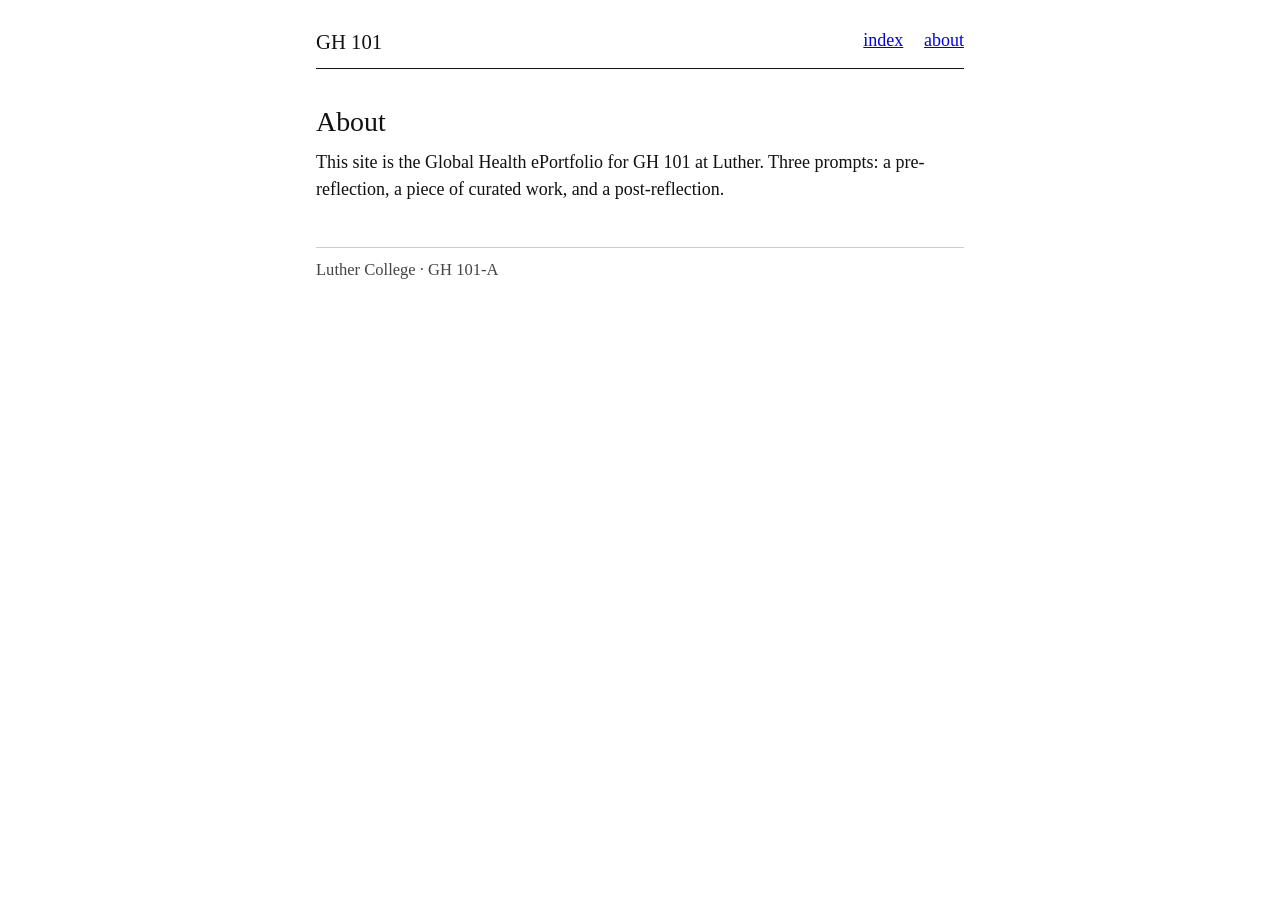
<file: about.html>
<!DOCTYPE html>
<html lang="en">
<head>
  <meta charset="utf-8">
  <meta name="viewport" content="width=device-width, initial-scale=1">
  <title>about — GH 101</title>
  <link rel="stylesheet" href="css/style.css">
</head>
<body>
  <div class="wrap">
    <header class="site">
      <a class="title" href="index.html">GH 101</a>
      <nav>
        <a href="index.html">index</a>
        <a href="about.html">about</a>
      </nav>
    </header>

    <h1>About</h1>
    <p>This site is the Global Health ePortfolio for GH 101 at Luther. Three prompts: a pre-reflection, a piece of curated work, and a post-reflection.</p>

    <footer class="site">
      Luther College · GH 101-A
    </footer>
  </div>
</body>
</html>
</file>
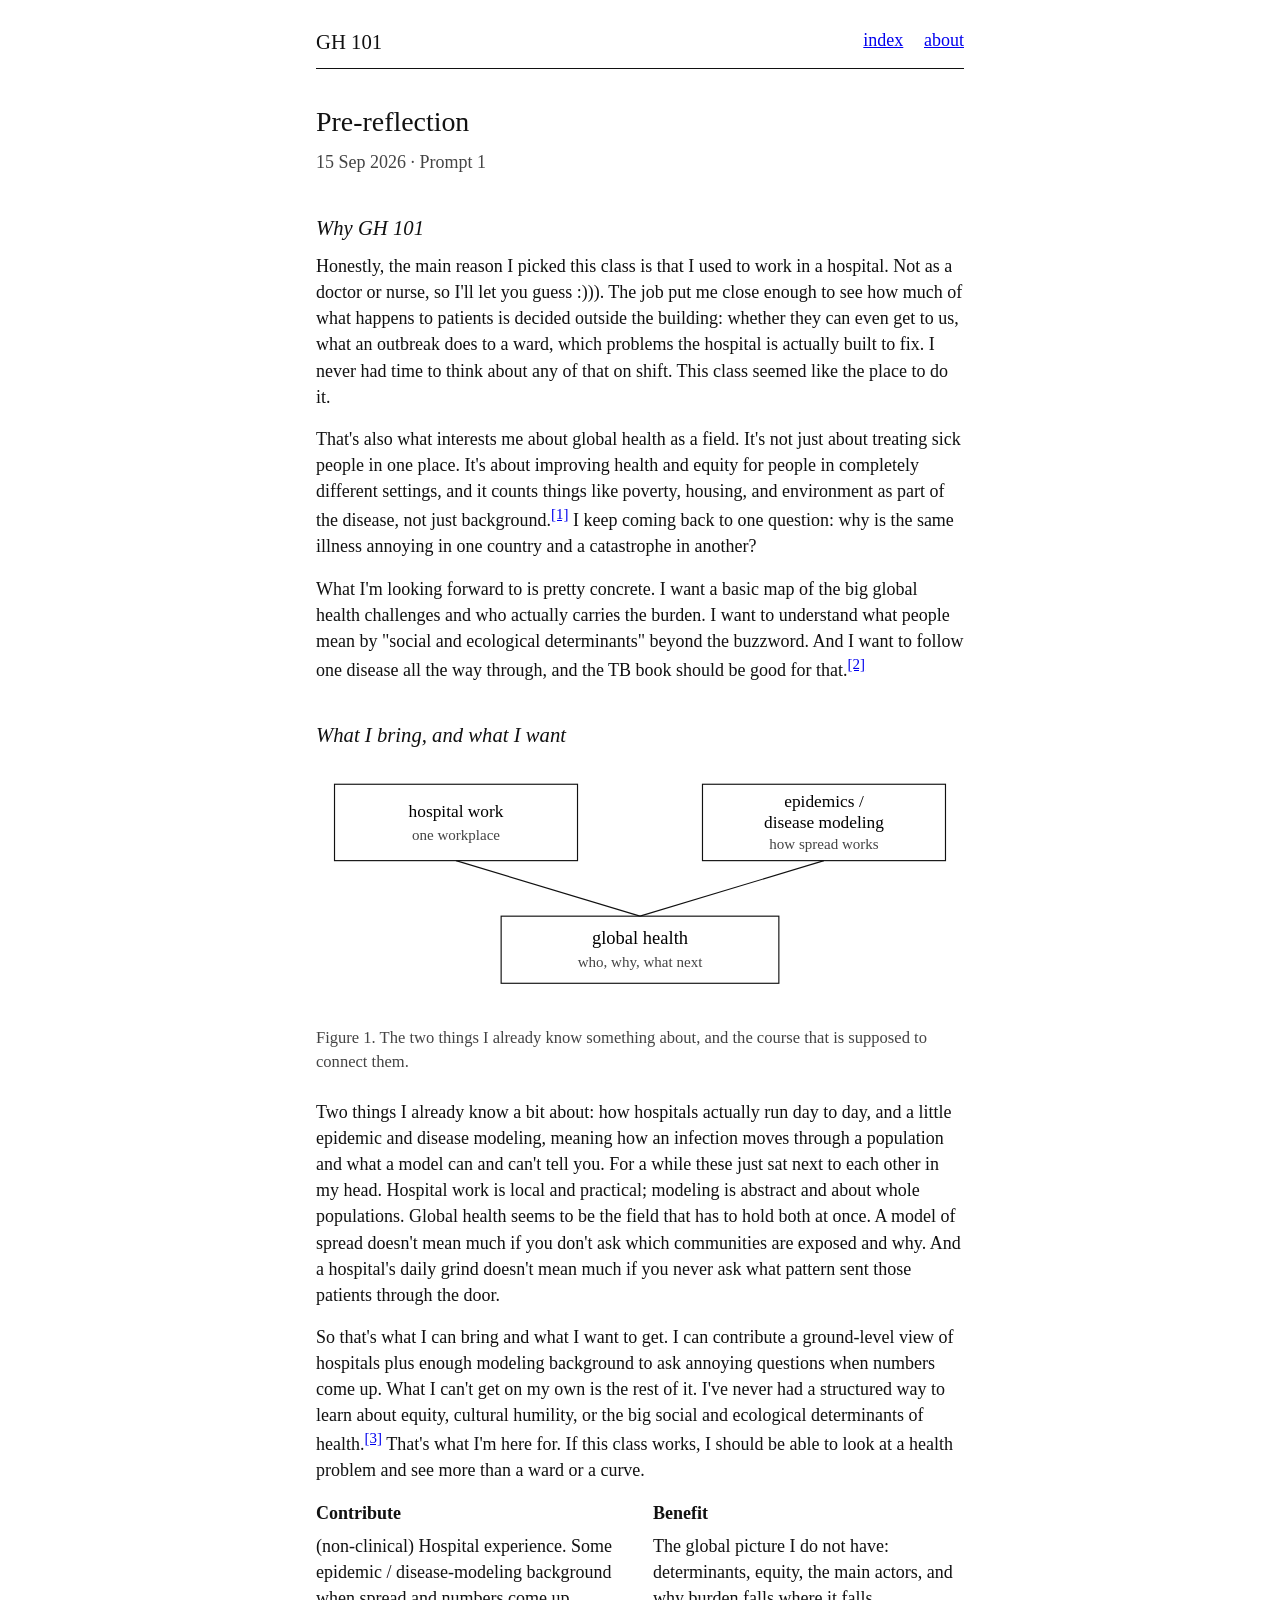
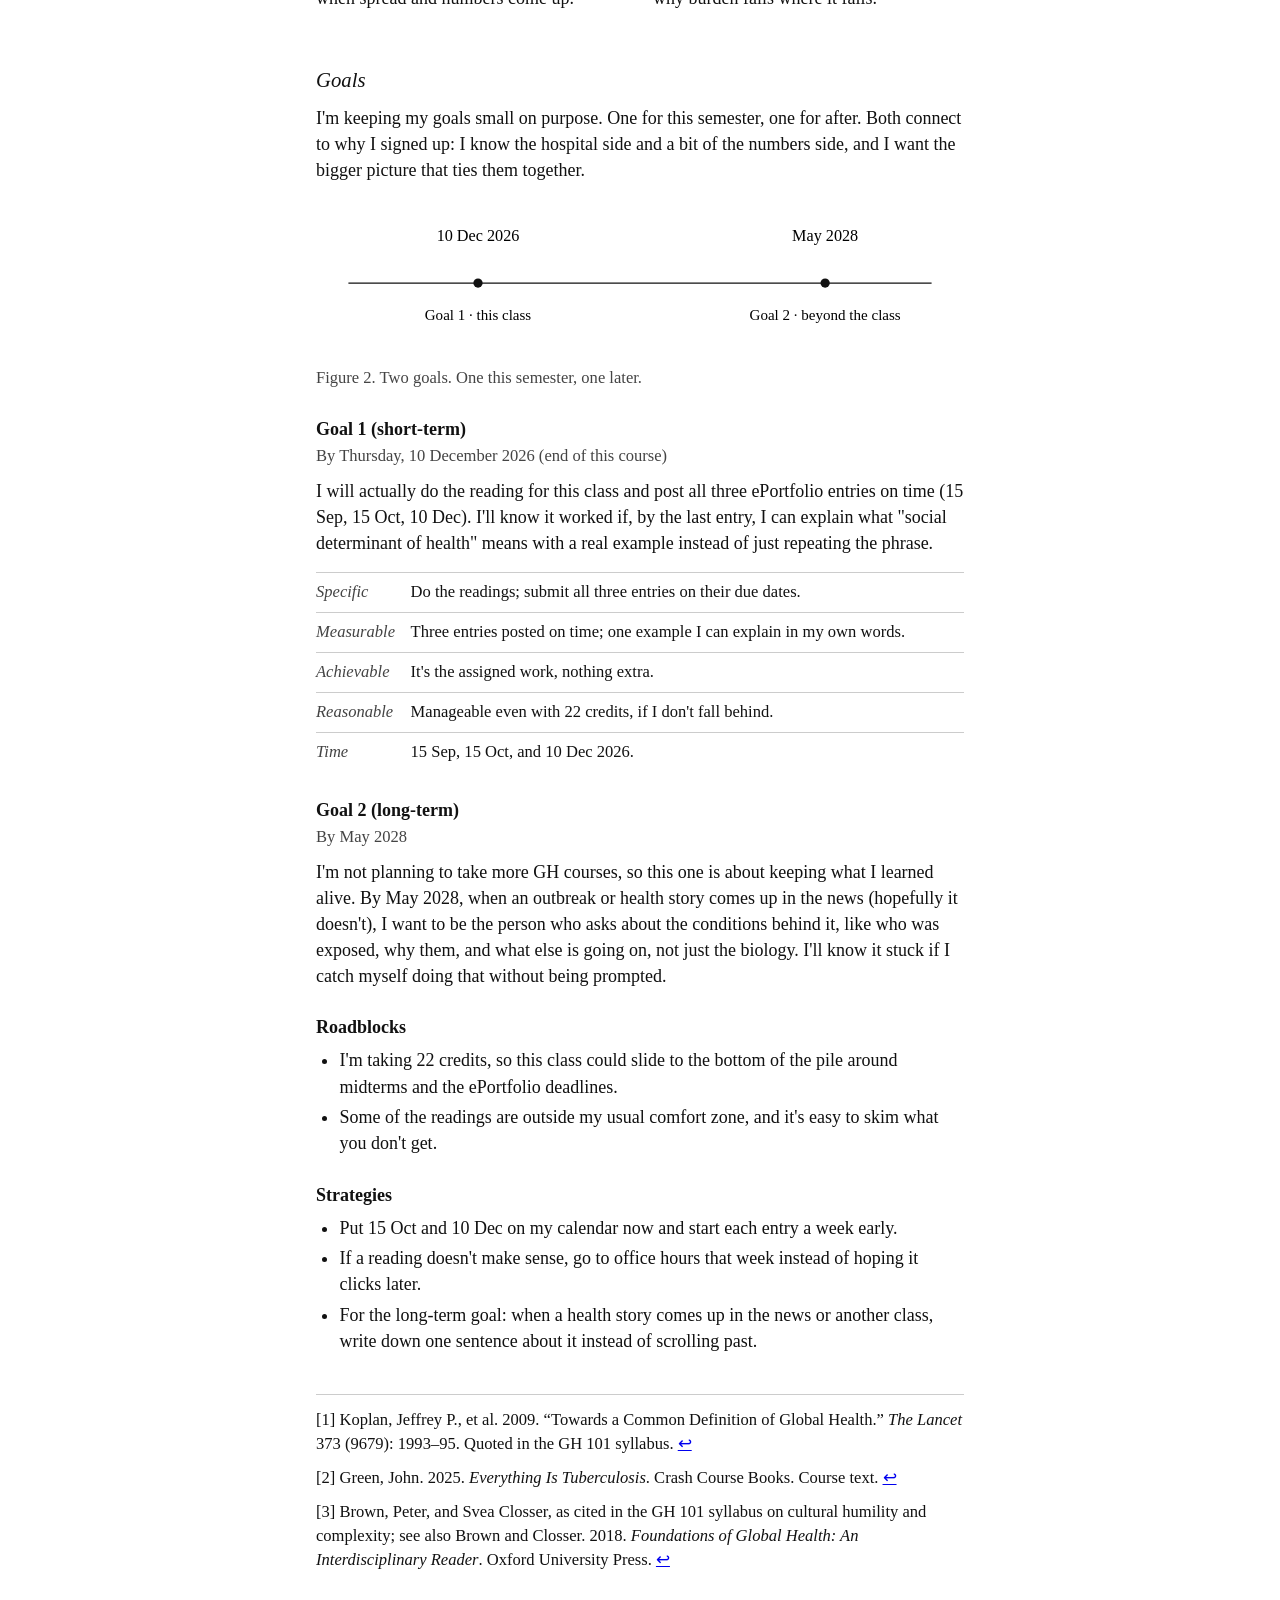
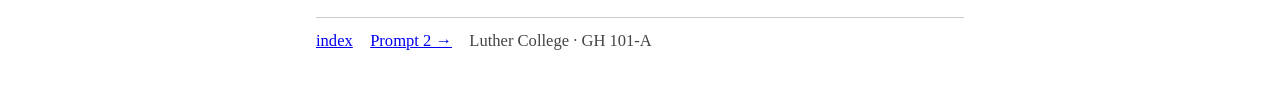
<file: prompt-1.html>
<!DOCTYPE html>
<html lang="en">
<head>
  <meta charset="utf-8">
  <meta name="viewport" content="width=device-width, initial-scale=1">
  <title>Pre-reflection - GH 101</title>
  <link rel="stylesheet" href="css/style.css">
</head>
<body>
  <div class="wrap">
    <header class="site">
      <a class="title" href="index.html">GH 101</a>
      <nav>
        <a href="index.html">index</a>
        <a href="about.html">about</a>
      </nav>
    </header>

    <article>
      <h1>Pre-reflection</h1>
      <p class="meta">
        <time datetime="2026-09-15">15 Sep 2026</time>
        · Prompt 1
      </p>

      <h2>Why GH 101</h2>
      <p>Honestly, the main reason I picked this class is that I used to work in a hospital. Not as a doctor or nurse, so I'll let you guess :))). The job put me close enough to see how much of what happens to patients is decided outside the building: whether they can even get to us, what an outbreak does to a ward, which problems the hospital is actually built to fix. I never had time to think about any of that on shift. This class seemed like the place to do it.</p>
      <p>That's also what interests me about global health as a field. It's not just about treating sick people in one place. It's about improving health and equity for people in completely different settings, and it counts things like poverty, housing, and environment as part of the disease, not just background.<sup><a href="#fn1" id="r1">[1]</a></sup> I keep coming back to one question: why is the same illness annoying in one country and a catastrophe in another?</p>
      <p>What I'm looking forward to is pretty concrete. I want a basic map of the big global health challenges and who actually carries the burden. I want to understand what people mean by "social and ecological determinants" beyond the buzzword. And I want to follow one disease all the way through, and the TB book should be good for that.<sup><a href="#fn2" id="r2">[2]</a></sup></p>

      <h2>What I bring, and what I want</h2>
      <figure>
        <svg viewBox="0 0 560 210" role="img" aria-labelledby="map-title map-desc">
          <title id="map-title">Hospital work and disease modeling meeting global health</title>
          <desc id="map-desc">Hospital work shows health as it is organized in one place. Epidemic and disease modeling shows how infection can spread. Global health is the wider frame: who gets sick, why, and what can be done.</desc>
          <rect x="16" y="8" width="210" height="66" fill="none" stroke="#111"/>
          <text x="121" y="36" text-anchor="middle" font-family="Georgia, serif" font-size="15">hospital work</text>
          <text x="121" y="56" text-anchor="middle" font-family="Georgia, serif" font-size="13" fill="#444">one workplace</text>
          <rect x="334" y="8" width="210" height="66" fill="none" stroke="#111"/>
          <text x="439" y="28" text-anchor="middle" font-family="Georgia, serif" font-size="15">epidemics /</text>
          <text x="439" y="46" text-anchor="middle" font-family="Georgia, serif" font-size="15">disease modeling</text>
          <text x="439" y="64" text-anchor="middle" font-family="Georgia, serif" font-size="13" fill="#444">how spread works</text>
          <line x1="121" y1="74" x2="280" y2="122" stroke="#111"/>
          <line x1="439" y1="74" x2="280" y2="122" stroke="#111"/>
          <rect x="160" y="122" width="240" height="58" fill="none" stroke="#111"/>
          <text x="280" y="146" text-anchor="middle" font-family="Georgia, serif" font-size="16">global health</text>
          <text x="280" y="166" text-anchor="middle" font-family="Georgia, serif" font-size="13" fill="#444">who, why, what next</text>
        </svg>
        <figcaption>Figure 1. The two things I already know something about, and the course that is supposed to connect them.</figcaption>
      </figure>
      <p>Two things I already know a bit about: how hospitals actually run day to day, and a little epidemic and disease modeling, meaning how an infection moves through a population and what a model can and can't tell you. For a while these just sat next to each other in my head. Hospital work is local and practical; modeling is abstract and about whole populations. Global health seems to be the field that has to hold both at once. A model of spread doesn't mean much if you don't ask which communities are exposed and why. And a hospital's daily grind doesn't mean much if you never ask what pattern sent those patients through the door.</p>
      <p>So that's what I can bring and what I want to get. I can contribute a ground-level view of hospitals plus enough modeling background to ask annoying questions when numbers come up. What I can't get on my own is the rest of it. I've never had a structured way to learn about equity, cultural humility, or the big social and ecological determinants of health.<sup><a href="#fn3" id="r3">[3]</a></sup> That's what I'm here for. If this class works, I should be able to look at a health problem and see more than a ward or a curve.</p>

      <div class="split">
        <div class="col">
          <h3>Contribute</h3>
          <p>(non-clinical) Hospital experience. Some epidemic / disease-modeling background when spread and numbers come up.</p>
        </div>
        <div class="col">
          <h3>Benefit</h3>
          <p>The global picture I do not have: determinants, equity, the main actors, and why burden falls where it falls.</p>
        </div>
      </div>

      <h2>Goals</h2>
      <p>I'm keeping my goals small on purpose. One for this semester, one for after. Both connect to why I signed up: I know the hospital side and a bit of the numbers side, and I want the bigger picture that ties them together.</p>
      <figure>
        <svg viewBox="0 0 560 130" role="img" aria-labelledby="tl-title tl-desc">
          <title id="tl-title">Dates attached to the two goals</title>
          <desc id="tl-desc">Short-term goal on 10 December 2026. Long-term goal by May 2028.</desc>
          <line x1="28" y1="64" x2="532" y2="64" stroke="#111"/>
          <circle cx="140" cy="64" r="4" fill="#111"/>
          <circle cx="440" cy="64" r="4" fill="#111"/>
          <text x="140" y="28" text-anchor="middle" font-family="Georgia, serif" font-size="14">10 Dec 2026</text>
          <text x="140" y="96" text-anchor="middle" font-family="Georgia, serif" font-size="13">Goal 1 · this class</text>
          <text x="440" y="28" text-anchor="middle" font-family="Georgia, serif" font-size="14">May 2028</text>
          <text x="440" y="96" text-anchor="middle" font-family="Georgia, serif" font-size="13">Goal 2 · beyond the class</text>
        </svg>
        <figcaption>Figure 2. Two goals. One this semester, one later.</figcaption>
      </figure>

      <div class="goal">
        <h3>Goal 1 (short-term)</h3>
        <p class="when">By Thursday, 10 December 2026 (end of this course)</p>
        <p>I will actually do the reading for this class and post all three ePortfolio entries on time (15 Sep, 15 Oct, 10 Dec). I'll know it worked if, by the last entry, I can explain what "social determinant of health" means with a real example instead of just repeating the phrase.</p>
        <table class="goals">
          <tr><th>Specific</th><td>Do the readings; submit all three entries on their due dates.</td></tr>
          <tr><th>Measurable</th><td>Three entries posted on time; one example I can explain in my own words.</td></tr>
          <tr><th>Achievable</th><td>It's the assigned work, nothing extra.</td></tr>
          <tr><th>Reasonable</th><td>Manageable even with 22 credits, if I don't fall behind.</td></tr>
          <tr><th>Time</th><td>15 Sep, 15 Oct, and 10 Dec 2026.</td></tr>
        </table>
      </div>

      <div class="goal">
        <h3>Goal 2 (long-term)</h3>
        <p class="when">By May 2028</p>
        <p>I'm not planning to take more GH courses, so this one is about keeping what I learned alive. By May 2028, when an outbreak or health story comes up in the news (hopefully it doesn't), I want to be the person who asks about the conditions behind it, like who was exposed, why them, and what else is going on, not just the biology. I'll know it stuck if I catch myself doing that without being prompted.</p>
      </div>

      <h3>Roadblocks</h3>
      <ul>
        <li>I'm taking 22 credits, so this class could slide to the bottom of the pile around midterms and the ePortfolio deadlines.</li>
        <li>Some of the readings are outside my usual comfort zone, and it's easy to skim what you don't get.</li>
      </ul>

      <h3>Strategies</h3>
      <ul>
        <li>Put 15 Oct and 10 Dec on my calendar now and start each entry a week early.</li>
        <li>If a reading doesn't make sense, go to office hours that week instead of hoping it clicks later.</li>
        <li>For the long-term goal: when a health story comes up in the news or another class, write down one sentence about it instead of scrolling past.</li>
      </ul>
    </article>

    <ol class="footnotes">
      <li id="fn1">[1] Koplan, Jeffrey P., et al. 2009. “Towards a Common Definition of Global Health.” <i>The Lancet</i> 373 (9679): 1993–95. Quoted in the GH 101 syllabus. <a href="#r1">↩</a></li>
      <li id="fn2">[2] Green, John. 2025. <i>Everything Is Tuberculosis</i>. Crash Course Books. Course text. <a href="#r2">↩</a></li>
      <li id="fn3">[3] Brown, Peter, and Svea Closser, as cited in the GH 101 syllabus on cultural humility and complexity; see also Brown and Closser. 2018. <i>Foundations of Global Health: An Interdisciplinary Reader</i>. Oxford University Press. <a href="#r3">↩</a></li>
    </ol>

    <footer class="site">
      <a href="index.html">index</a>
      <a href="prompt-2.html">Prompt 2 →</a>
      Luther College · GH 101-A
    </footer>
  </div>
</body>
</html>
</file>
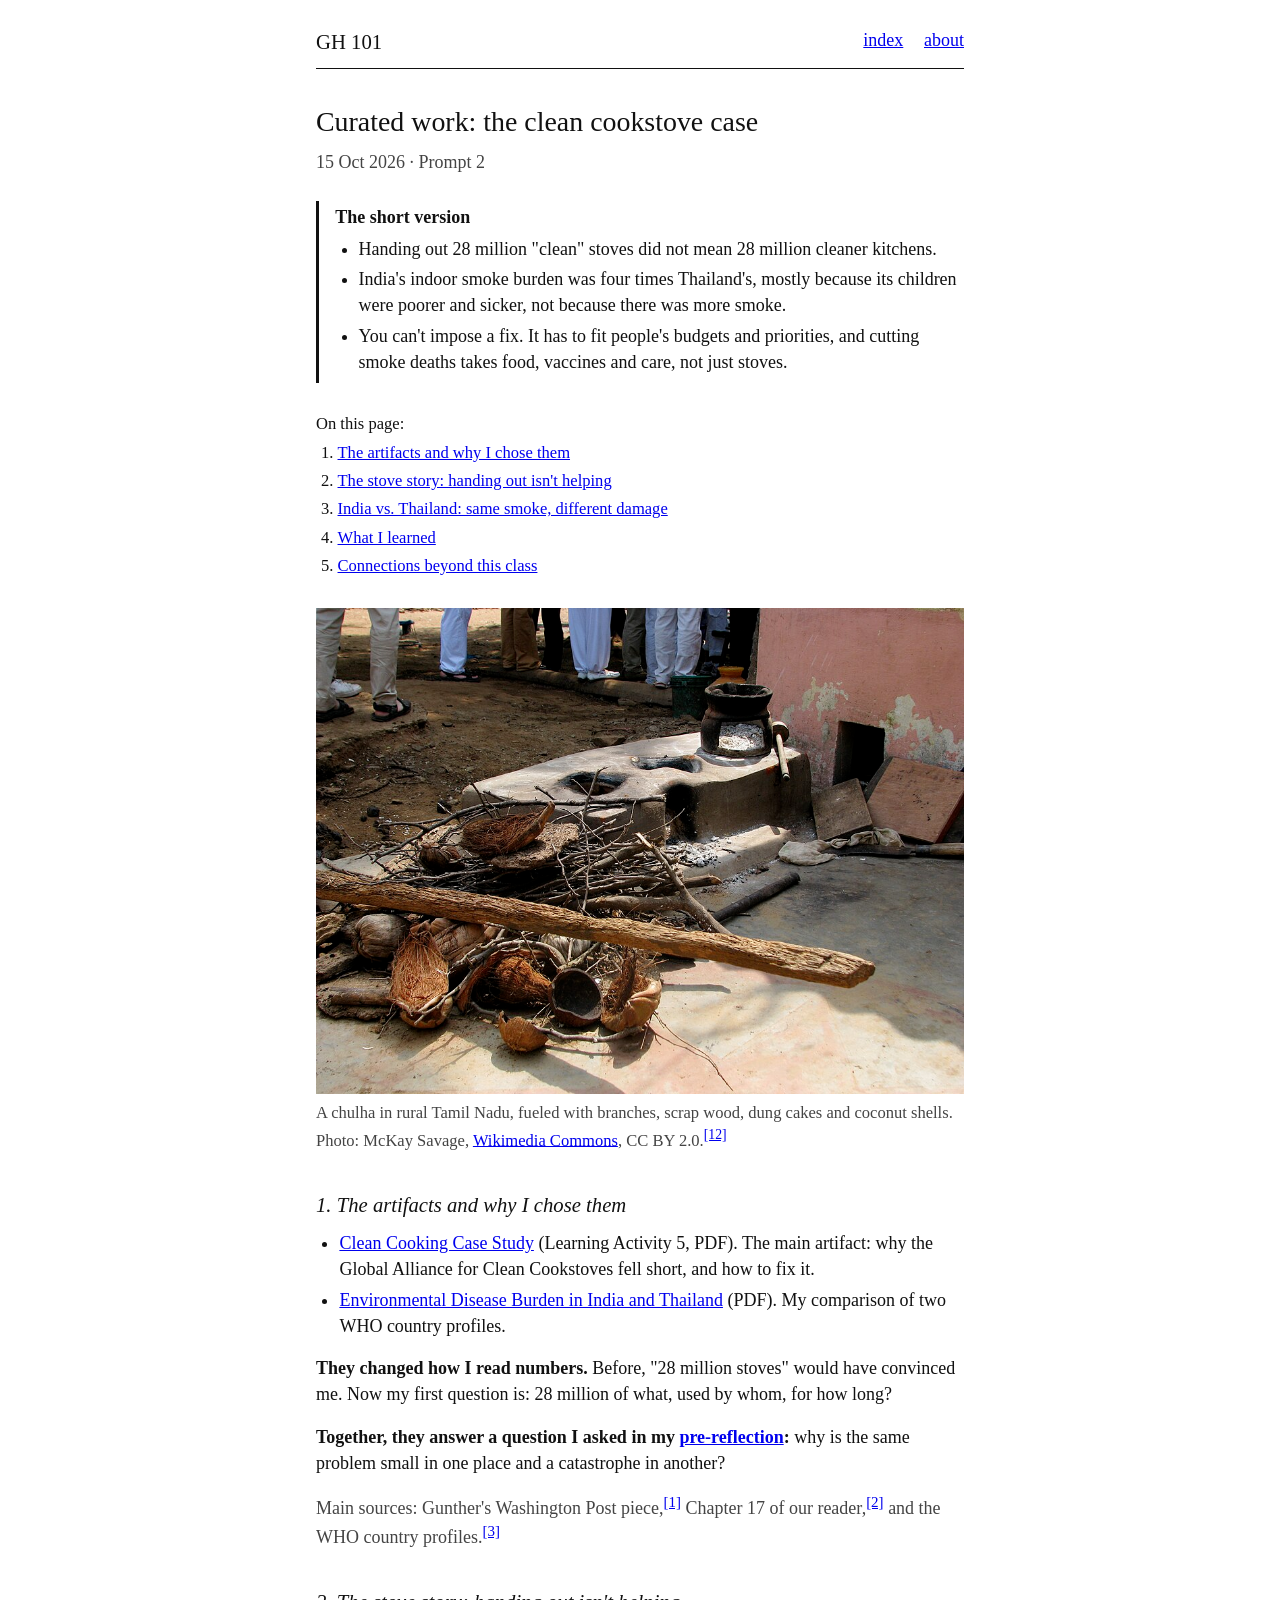
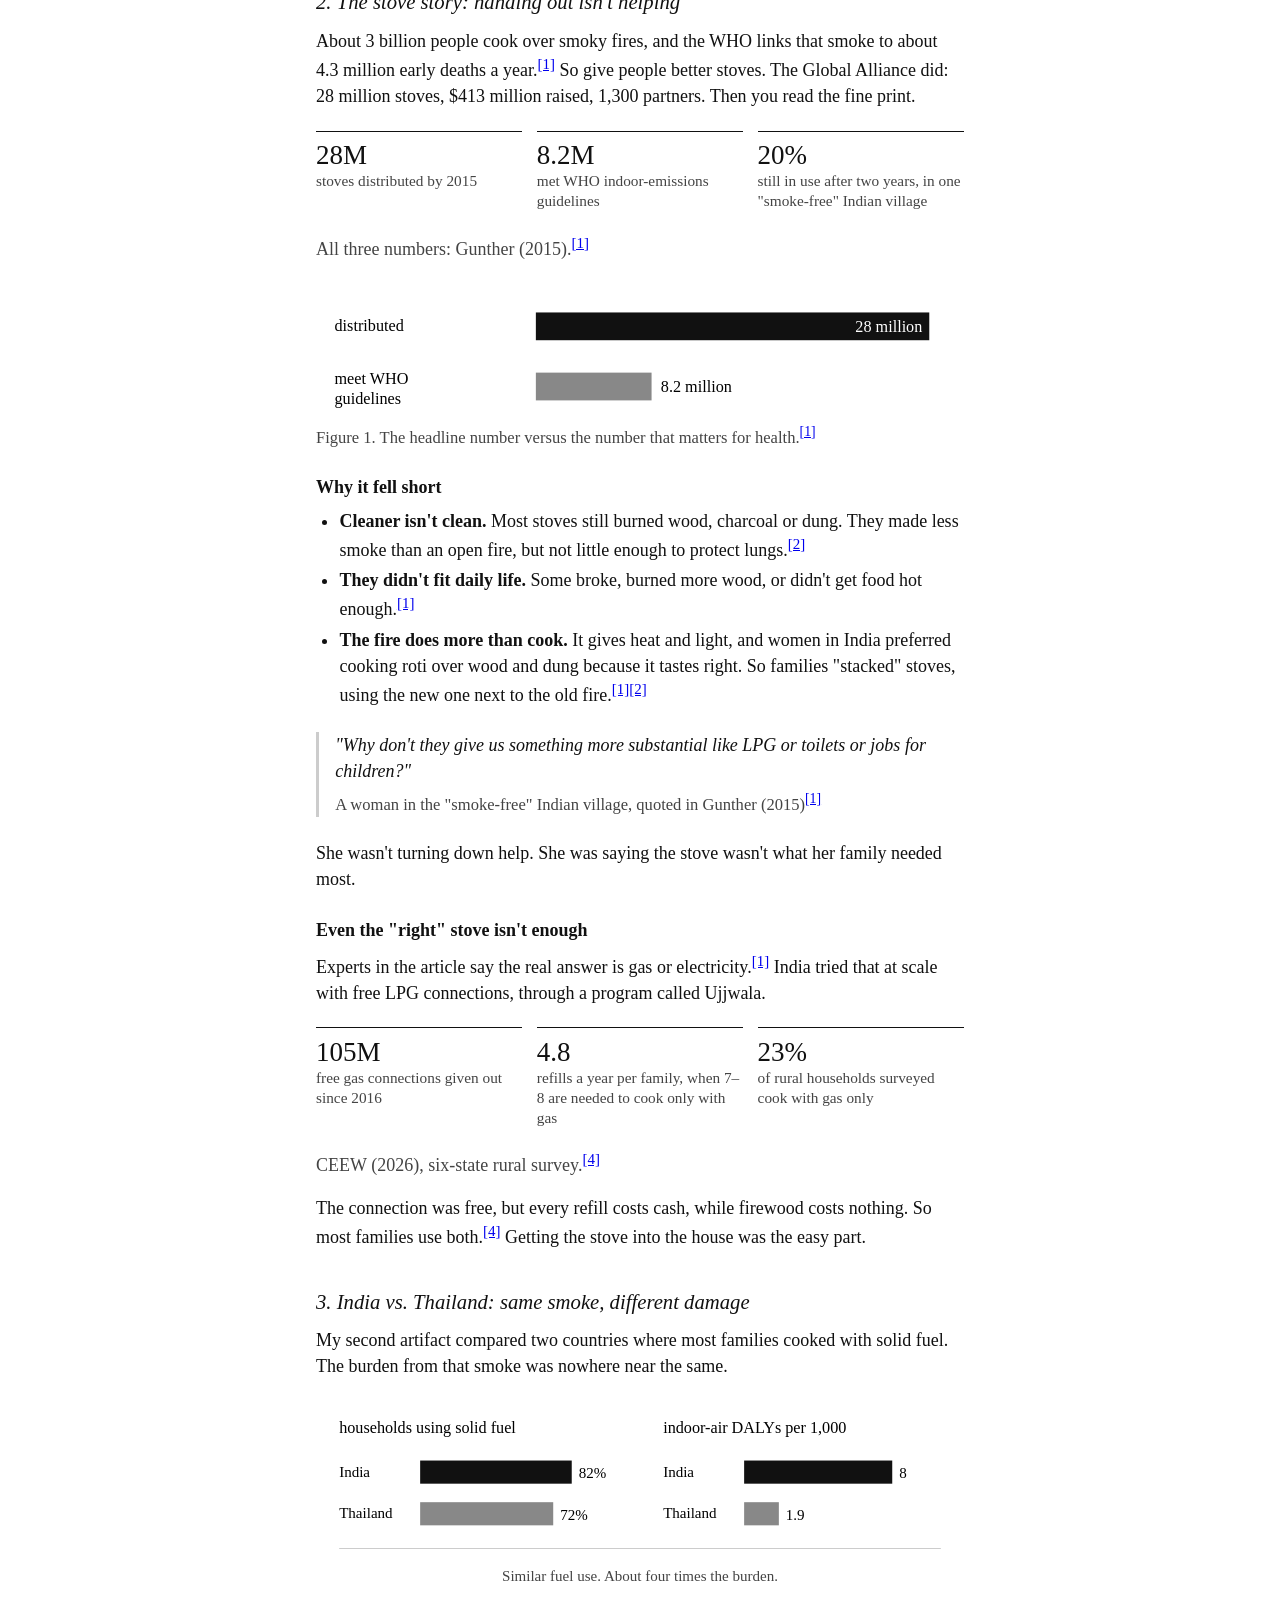
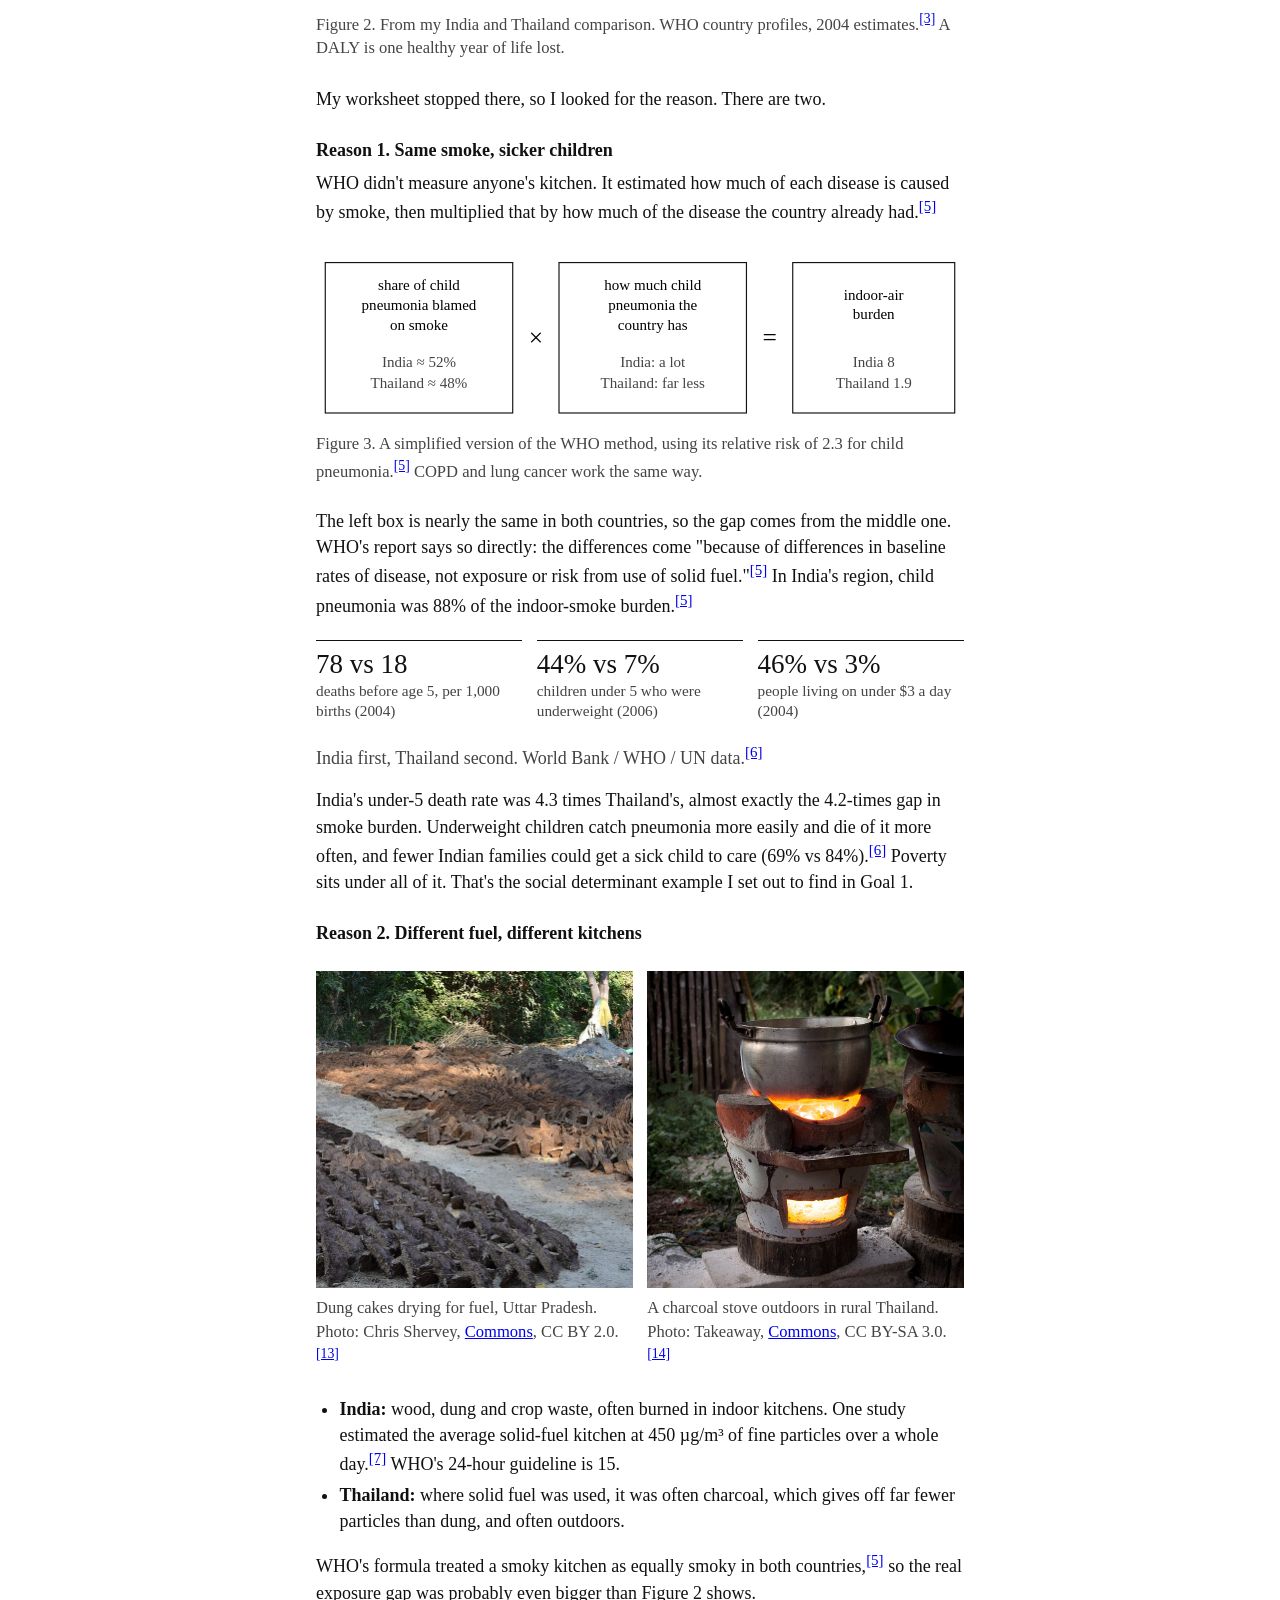
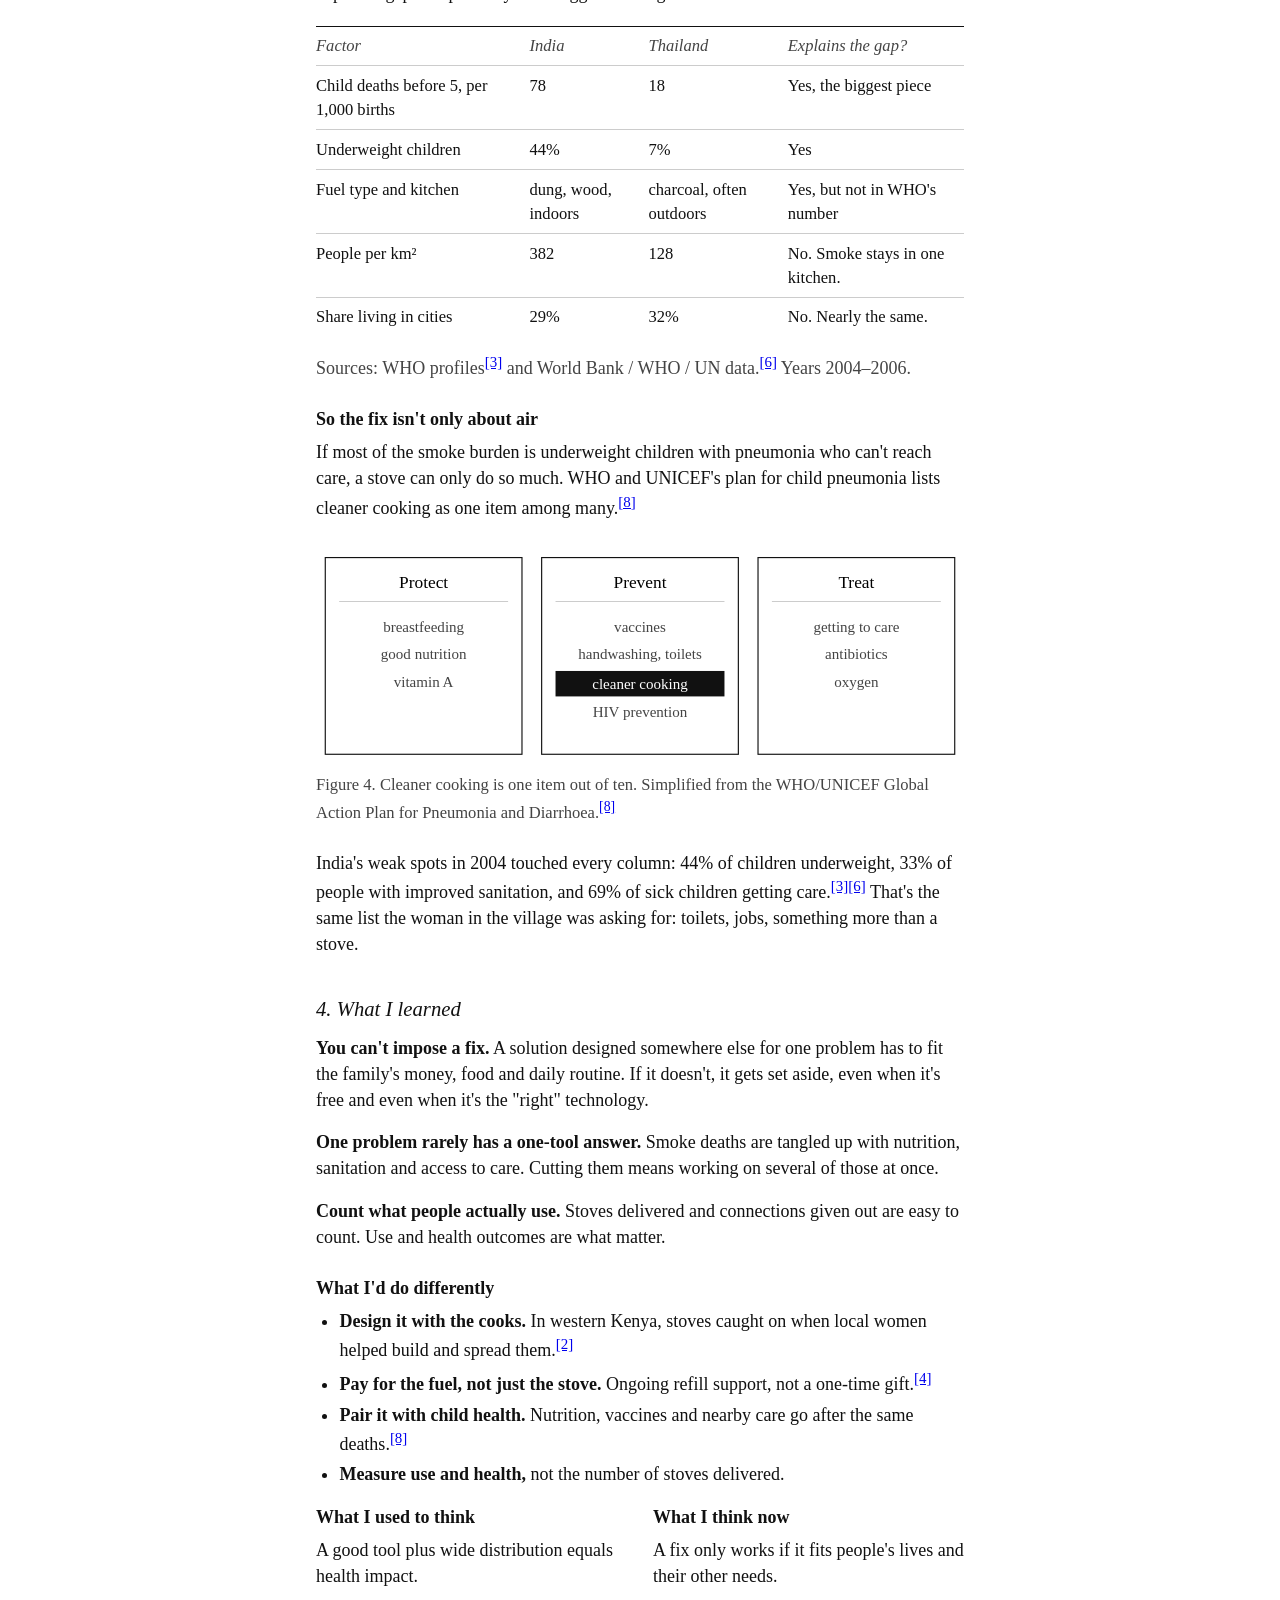
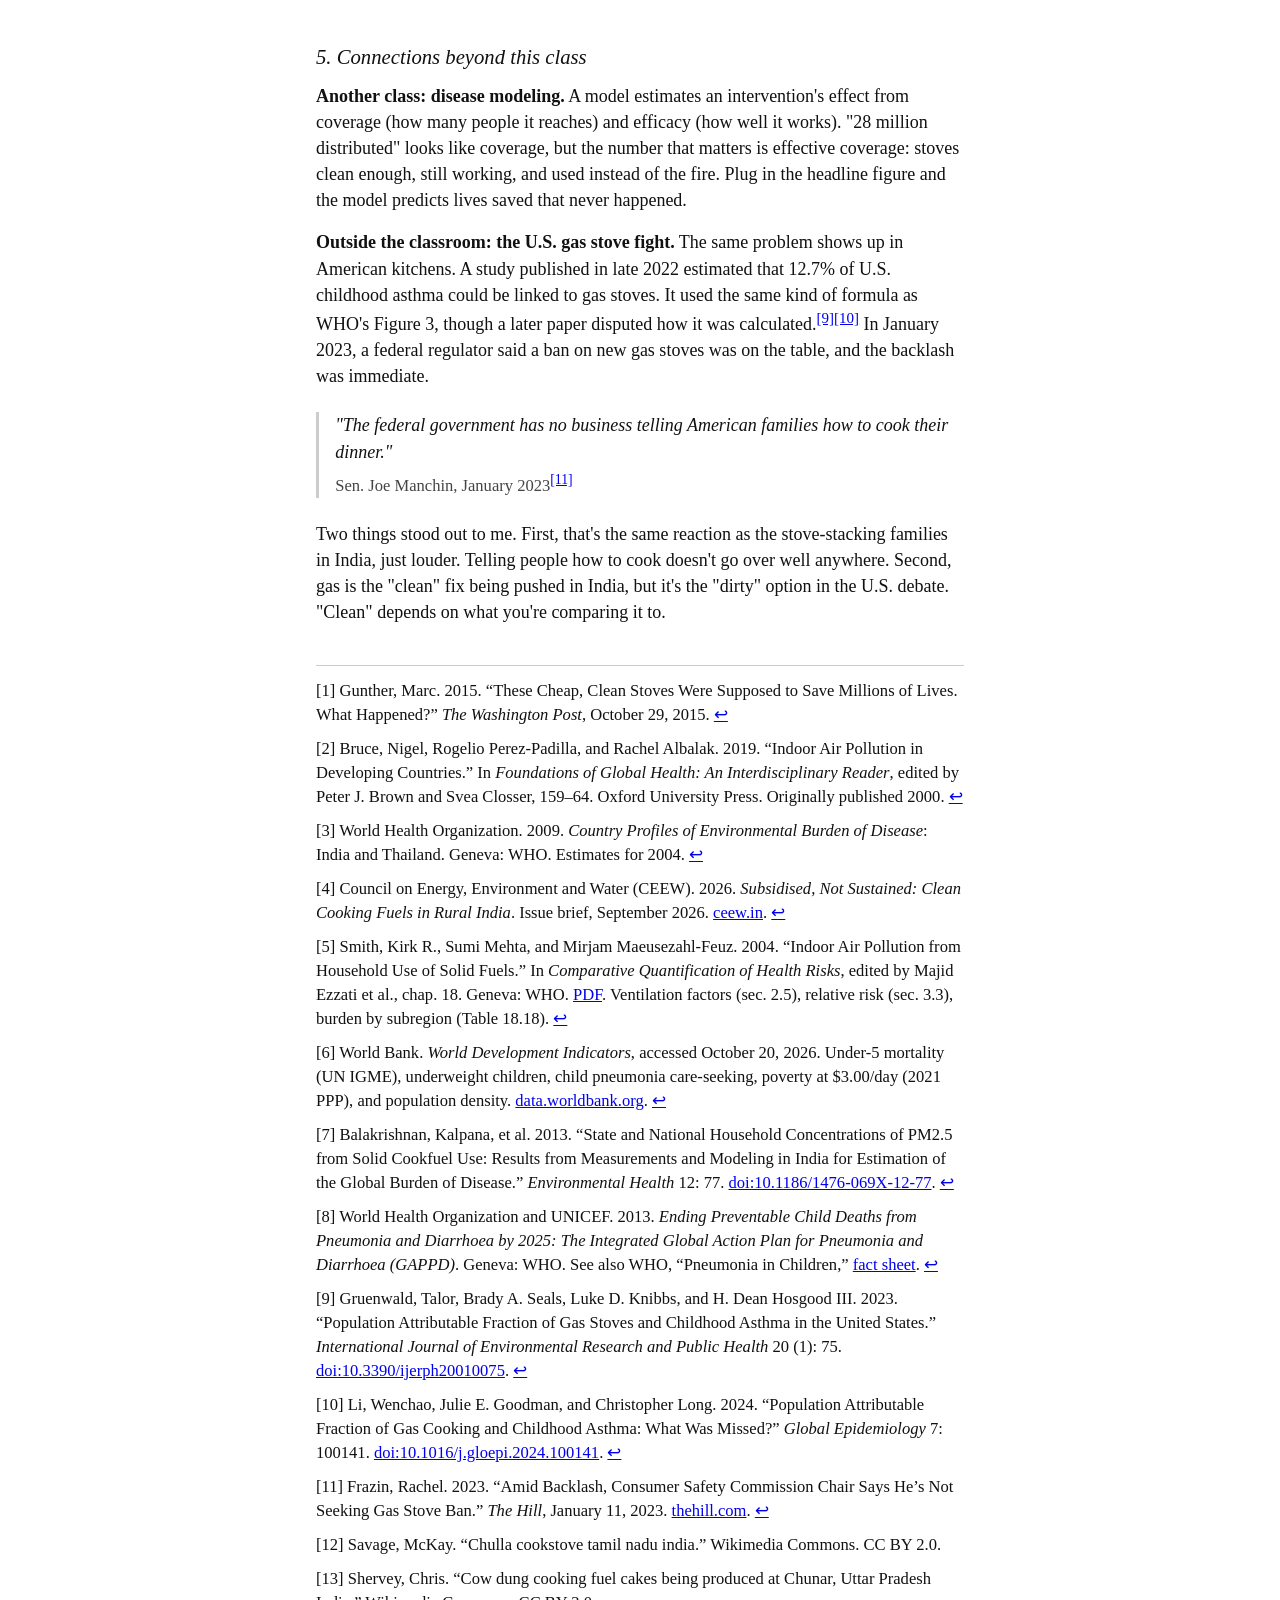
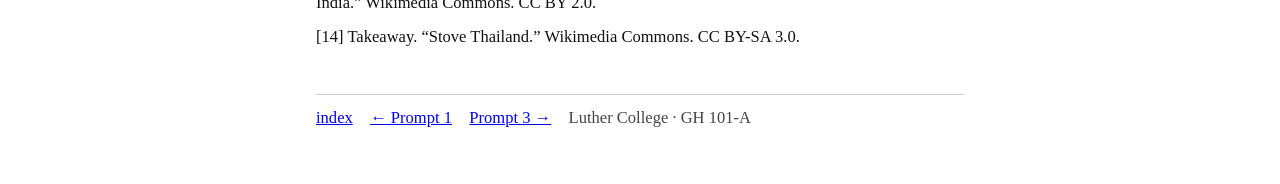
<file: prompt-2.html>
<!DOCTYPE html>
<html lang="en">
<head>
  <meta charset="utf-8">
  <meta name="viewport" content="width=device-width, initial-scale=1">
  <title>Curated work - GH 101</title>
  <link rel="stylesheet" href="css/style.css">
</head>
<body>
  <div class="wrap">
    <header class="site">
      <a class="title" href="index.html">GH 101</a>
      <nav>
        <a href="index.html">index</a>
        <a href="about.html">about</a>
      </nav>
    </header>

    <article>
      <h1>Curated work: the clean cookstove case</h1>
      <p class="meta">
        <time datetime="2026-10-15">15 Oct 2026</time>
        · Prompt 2
      </p>

      <div class="tldr">
        <p><b>The short version</b></p>
        <ul>
          <li>Handing out 28 million "clean" stoves did not mean 28 million cleaner kitchens.</li>
          <li>India's indoor smoke burden was four times Thailand's, mostly because its children were poorer and sicker, not because there was more smoke.</li>
          <li>You can't impose a fix. It has to fit people's budgets and priorities, and cutting smoke deaths takes food, vaccines and care, not just stoves.</li>
        </ul>
      </div>

      <nav class="toc">
        On this page:
        <ol>
          <li><a href="#artifacts">The artifacts and why I chose them</a></li>
          <li><a href="#stoves">The stove story: handing out isn't helping</a></li>
          <li><a href="#gap">India vs. Thailand: same smoke, different damage</a></li>
          <li><a href="#learned">What I learned</a></li>
          <li><a href="#connections">Connections beyond this class</a></li>
        </ol>
      </nav>

      <figure>
        <img src="images/india-chulha.jpg" alt="A traditional clay chulha cookstove in rural Tamil Nadu, with branches, coconut shells and dung cakes piled beside it as fuel." width="960" height="720">
        <figcaption>A chulha in rural Tamil Nadu, fueled with branches, scrap wood, dung cakes and coconut shells. Photo: McKay Savage, <a href="https://commons.wikimedia.org/wiki/File:Chulla_cookstove_tamil_nadu_india.jpg">Wikimedia Commons</a>, CC BY 2.0.<sup><a href="#fn12">[12]</a></sup></figcaption>
      </figure>

      <h2 id="artifacts">1. The artifacts and why I chose them</h2>
      <ul>
        <li><a href="artifacts/clean-cooking-case-study.pdf">Clean Cooking Case Study</a> (Learning Activity 5, PDF). The main artifact: why the Global Alliance for Clean Cookstoves fell short, and how to fix it.</li>
        <li><a href="artifacts/india-thailand-environmental-burden.pdf">Environmental Disease Burden in India and Thailand</a> (PDF). My comparison of two WHO country profiles.</li>
      </ul>
      <p><b>They changed how I read numbers.</b> Before, "28 million stoves" would have convinced me. Now my first question is: 28 million of what, used by whom, for how long?</p>
      <p><b>Together, they answer a question I asked in my <a href="prompt-1.html">pre-reflection</a>:</b> why is the same problem small in one place and a catastrophe in another?</p>
      <p class="muted">Main sources: Gunther's Washington Post piece,<sup><a href="#fn1" id="r1">[1]</a></sup> Chapter 17 of our reader,<sup><a href="#fn2" id="r2">[2]</a></sup> and the WHO country profiles.<sup><a href="#fn3" id="r3">[3]</a></sup></p>

      <h2 id="stoves">2. The stove story: handing out isn't helping</h2>
      <p>About 3 billion people cook over smoky fires, and the WHO links that smoke to about 4.3 million early deaths a year.<sup><a href="#fn1">[1]</a></sup> So give people better stoves. The Global Alliance did: 28 million stoves, $413 million raised, 1,300 partners. Then you read the fine print.</p>

      <div class="stats">
        <div class="stat"><span class="num">28M</span><span class="label">stoves distributed by 2015</span></div>
        <div class="stat"><span class="num">8.2M</span><span class="label">met WHO indoor-emissions guidelines</span></div>
        <div class="stat"><span class="num">20%</span><span class="label">still in use after two years, in one "smoke-free" Indian village</span></div>
      </div>
      <p class="muted">All three numbers: Gunther (2015).<sup><a href="#fn1">[1]</a></sup></p>

      <figure>
        <svg viewBox="0 0 560 110" role="img" aria-labelledby="st-title st-desc">
          <title id="st-title">Cookstoves distributed versus cookstoves meeting WHO guidelines</title>
          <desc id="st-desc">About 28 million cookstoves were distributed by 2015. About 8.2 million of them met WHO indoor-emissions guidelines.</desc>
          <text x="16" y="38" font-family="Georgia, serif" font-size="14">distributed</text>
          <rect x="190" y="22" width="340" height="24" fill="#111"/>
          <text x="524" y="39" text-anchor="end" font-family="Georgia, serif" font-size="14" fill="#fff">28 million</text>
          <text x="16" y="84" font-family="Georgia, serif" font-size="14">meet WHO</text>
          <text x="16" y="101" font-family="Georgia, serif" font-size="14">guidelines</text>
          <rect x="190" y="74" width="100" height="24" fill="#888"/>
          <text x="298" y="91" font-family="Georgia, serif" font-size="14">8.2 million</text>
        </svg>
        <figcaption>Figure 1. The headline number versus the number that matters for health.<sup><a href="#fn1">[1]</a></sup></figcaption>
      </figure>

      <h3>Why it fell short</h3>
      <ul>
        <li><b>Cleaner isn't clean.</b> Most stoves still burned wood, charcoal or dung. They made less smoke than an open fire, but not little enough to protect lungs.<sup><a href="#fn2">[2]</a></sup></li>
        <li><b>They didn't fit daily life.</b> Some broke, burned more wood, or didn't get food hot enough.<sup><a href="#fn1">[1]</a></sup></li>
        <li><b>The fire does more than cook.</b> It gives heat and light, and women in India preferred cooking roti over wood and dung because it tastes right. So families "stacked" stoves, using the new one next to the old fire.<sup><a href="#fn1">[1]</a></sup><sup><a href="#fn2">[2]</a></sup></li>
      </ul>

      <blockquote>
        <p>"Why don't they give us something more substantial like LPG or toilets or jobs for children?"</p>
        <footer>A woman in the "smoke-free" Indian village, quoted in Gunther (2015)<sup><a href="#fn1">[1]</a></sup></footer>
      </blockquote>
      <p>She wasn't turning down help. She was saying the stove wasn't what her family needed most.</p>

      <h3>Even the "right" stove isn't enough</h3>
      <p>Experts in the article say the real answer is gas or electricity.<sup><a href="#fn1">[1]</a></sup> India tried that at scale with free LPG connections, through a program called Ujjwala.</p>
      <div class="stats">
        <div class="stat"><span class="num">105M</span><span class="label">free gas connections given out since 2016</span></div>
        <div class="stat"><span class="num">4.8</span><span class="label">refills a year per family, when 7–8 are needed to cook only with gas</span></div>
        <div class="stat"><span class="num">23%</span><span class="label">of rural households surveyed cook with gas only</span></div>
      </div>
      <p class="muted">CEEW (2026), six-state rural survey.<sup><a href="#fn4" id="r4">[4]</a></sup></p>
      <p>The connection was free, but every refill costs cash, while firewood costs nothing. So most families use both.<sup><a href="#fn4">[4]</a></sup> Getting the stove into the house was the easy part.</p>

      <h2 id="gap">3. India vs. Thailand: same smoke, different damage</h2>
      <p>My second artifact compared two countries where most families cooked with solid fuel. The burden from that smoke was nowhere near the same.</p>

      <figure>
        <svg viewBox="0 0 560 170" role="img" aria-labelledby="it-title it-desc">
          <title id="it-title">Solid fuel use and indoor air disease burden in India and Thailand</title>
          <desc id="it-desc">Households using solid fuels: India 82 percent, Thailand 72 percent. Indoor air pollution burden in DALYs per 1,000 people per year: India 8, Thailand 1.9.</desc>
          <text x="20" y="24" font-family="Georgia, serif" font-size="14">households using solid fuel</text>
          <text x="20" y="62" font-family="Georgia, serif" font-size="13">India</text>
          <rect x="90" y="48" width="131" height="20" fill="#111"/>
          <text x="227" y="63" font-family="Georgia, serif" font-size="13">82%</text>
          <text x="20" y="98" font-family="Georgia, serif" font-size="13">Thailand</text>
          <rect x="90" y="84" width="115" height="20" fill="#888"/>
          <text x="211" y="99" font-family="Georgia, serif" font-size="13">72%</text>

          <text x="300" y="24" font-family="Georgia, serif" font-size="14">indoor-air DALYs per 1,000</text>
          <text x="300" y="62" font-family="Georgia, serif" font-size="13">India</text>
          <rect x="370" y="48" width="128" height="20" fill="#111"/>
          <text x="504" y="63" font-family="Georgia, serif" font-size="13">8</text>
          <text x="300" y="98" font-family="Georgia, serif" font-size="13">Thailand</text>
          <rect x="370" y="84" width="30" height="20" fill="#888"/>
          <text x="406" y="99" font-family="Georgia, serif" font-size="13">1.9</text>

          <line x1="20" y1="124" x2="540" y2="124" stroke="#ccc"/>
          <text x="280" y="152" text-anchor="middle" font-family="Georgia, serif" font-size="13" fill="#444">Similar fuel use. About four times the burden.</text>
        </svg>
        <figcaption>Figure 2. From my India and Thailand comparison. WHO country profiles, 2004 estimates.<sup><a href="#fn3">[3]</a></sup> A DALY is one healthy year of life lost.</figcaption>
      </figure>
      <p>My worksheet stopped there, so I looked for the reason. There are two.</p>

      <h3 class="step">Reason 1. Same smoke, sicker children</h3>
      <p>WHO didn't measure anyone's kitchen. It estimated how much of each disease is caused by smoke, then multiplied that by how much of the disease the country already had.<sup><a href="#fn5" id="r5">[5]</a></sup></p>

      <figure>
        <svg viewBox="0 0 560 150" role="img" aria-labelledby="fx-title fx-desc">
          <title id="fx-title">How WHO's indoor air burden is calculated</title>
          <desc id="fx-desc">The share of child pneumonia blamed on smoke is about 52 percent in India and 48 percent in Thailand. That is multiplied by how much child pneumonia each country has, which is far higher in India. The result is the indoor air burden: 8 DALYs per 1,000 in India and 1.9 in Thailand.</desc>
          <rect x="8" y="10" width="162" height="130" fill="none" stroke="#111"/>
          <text x="89" y="34" text-anchor="middle" font-family="Georgia, serif" font-size="13">share of child</text>
          <text x="89" y="51" text-anchor="middle" font-family="Georgia, serif" font-size="13">pneumonia blamed</text>
          <text x="89" y="68" text-anchor="middle" font-family="Georgia, serif" font-size="13">on smoke</text>
          <text x="89" y="100" text-anchor="middle" font-family="Georgia, serif" font-size="13" fill="#444">India ≈ 52%</text>
          <text x="89" y="118" text-anchor="middle" font-family="Georgia, serif" font-size="13" fill="#444">Thailand ≈ 48%</text>

          <text x="190" y="82" text-anchor="middle" font-family="Georgia, serif" font-size="22">×</text>

          <rect x="210" y="10" width="162" height="130" fill="none" stroke="#111"/>
          <text x="291" y="34" text-anchor="middle" font-family="Georgia, serif" font-size="13">how much child</text>
          <text x="291" y="51" text-anchor="middle" font-family="Georgia, serif" font-size="13">pneumonia the</text>
          <text x="291" y="68" text-anchor="middle" font-family="Georgia, serif" font-size="13">country has</text>
          <text x="291" y="100" text-anchor="middle" font-family="Georgia, serif" font-size="13" fill="#444">India: a lot</text>
          <text x="291" y="118" text-anchor="middle" font-family="Georgia, serif" font-size="13" fill="#444">Thailand: far less</text>

          <text x="392" y="82" text-anchor="middle" font-family="Georgia, serif" font-size="22">=</text>

          <rect x="412" y="10" width="140" height="130" fill="none" stroke="#111"/>
          <text x="482" y="42" text-anchor="middle" font-family="Georgia, serif" font-size="13">indoor-air</text>
          <text x="482" y="59" text-anchor="middle" font-family="Georgia, serif" font-size="13">burden</text>
          <text x="482" y="100" text-anchor="middle" font-family="Georgia, serif" font-size="13" fill="#444">India 8</text>
          <text x="482" y="118" text-anchor="middle" font-family="Georgia, serif" font-size="13" fill="#444">Thailand 1.9</text>
        </svg>
        <figcaption>Figure 3. A simplified version of the WHO method, using its relative risk of 2.3 for child pneumonia.<sup><a href="#fn5">[5]</a></sup> COPD and lung cancer work the same way.</figcaption>
      </figure>
      <p>The left box is nearly the same in both countries, so the gap comes from the middle one. WHO's report says so directly: the differences come "because of differences in baseline rates of disease, not exposure or risk from use of solid fuel."<sup><a href="#fn5">[5]</a></sup> In India's region, child pneumonia was 88% of the indoor-smoke burden.<sup><a href="#fn5">[5]</a></sup></p>

      <div class="stats">
        <div class="stat"><span class="num">78 vs 18</span><span class="label">deaths before age 5, per 1,000 births (2004)</span></div>
        <div class="stat"><span class="num">44% vs 7%</span><span class="label">children under 5 who were underweight (2006)</span></div>
        <div class="stat"><span class="num">46% vs 3%</span><span class="label">people living on under $3 a day (2004)</span></div>
      </div>
      <p class="muted">India first, Thailand second. World Bank / WHO / UN data.<sup><a href="#fn6" id="r6">[6]</a></sup></p>
      <p>India's under-5 death rate was 4.3 times Thailand's, almost exactly the 4.2-times gap in smoke burden. Underweight children catch pneumonia more easily and die of it more often, and fewer Indian families could get a sick child to care (69% vs 84%).<sup><a href="#fn6">[6]</a></sup> Poverty sits under all of it. That's the social determinant example I set out to find in Goal 1.</p>

      <h3 class="step">Reason 2. Different fuel, different kitchens</h3>
      <div class="photo-pair">
        <figure>
          <img src="images/india-dung-cakes.jpg" alt="Rows of cow dung cakes drying on the ground in Chunar, Uttar Pradesh, India." width="960" height="636">
          <figcaption>Dung cakes drying for fuel, Uttar Pradesh. Photo: Chris Shervey, <a href="https://commons.wikimedia.org/wiki/File:(A)_cow_dung_cooking_fuel_cakes_being_produced_at_Chunar,_Uttar_Pradesh_India.jpg">Commons</a>, CC BY 2.0.<sup><a href="#fn13">[13]</a></sup></figcaption>
        </figure>
        <figure>
          <img src="images/thailand-charcoal-stove.jpg" alt="A pot on a clay charcoal stove glowing orange, outdoors in rural Thailand." width="960" height="960">
          <figcaption>A charcoal stove outdoors in rural Thailand. Photo: Takeaway, <a href="https://commons.wikimedia.org/wiki/File:Stove_Thailand.jpg">Commons</a>, CC BY-SA 3.0.<sup><a href="#fn14">[14]</a></sup></figcaption>
        </figure>
      </div>
      <ul>
        <li><b>India:</b> wood, dung and crop waste, often burned in indoor kitchens. One study estimated the average solid-fuel kitchen at 450 µg/m³ of fine particles over a whole day.<sup><a href="#fn7" id="r7">[7]</a></sup> WHO's 24-hour guideline is 15.</li>
        <li><b>Thailand:</b> where solid fuel was used, it was often charcoal, which gives off far fewer particles than dung, and often outdoors.</li>
      </ul>
      <p>WHO's formula treated a smoky kitchen as equally smoky in both countries,<sup><a href="#fn5">[5]</a></sup> so the real exposure gap was probably even bigger than Figure 2 shows.</p>

      <table class="data">
        <thead>
          <tr><th>Factor</th><th>India</th><th>Thailand</th><th>Explains the gap?</th></tr>
        </thead>
        <tbody>
          <tr><td>Child deaths before 5, per 1,000 births</td><td>78</td><td>18</td><td>Yes, the biggest piece</td></tr>
          <tr><td>Underweight children</td><td>44%</td><td>7%</td><td>Yes</td></tr>
          <tr><td>Fuel type and kitchen</td><td>dung, wood, indoors</td><td>charcoal, often outdoors</td><td>Yes, but not in WHO's number</td></tr>
          <tr><td>People per km²</td><td>382</td><td>128</td><td>No. Smoke stays in one kitchen.</td></tr>
          <tr><td>Share living in cities</td><td>29%</td><td>32%</td><td>No. Nearly the same.</td></tr>
        </tbody>
      </table>
      <p class="muted">Sources: WHO profiles<sup><a href="#fn3">[3]</a></sup> and World Bank / WHO / UN data.<sup><a href="#fn6">[6]</a></sup> Years 2004–2006.</p>

      <h3>So the fix isn't only about air</h3>
      <p>If most of the smoke burden is underweight children with pneumonia who can't reach care, a stove can only do so much. WHO and UNICEF's plan for child pneumonia lists cleaner cooking as one item among many.<sup><a href="#fn8" id="r8">[8]</a></sup></p>

      <figure>
        <svg viewBox="0 0 560 190" role="img" aria-labelledby="pp-title pp-desc">
          <title id="pp-title">WHO and UNICEF plan for child pneumonia: protect, prevent, treat</title>
          <desc id="pp-desc">Protect: breastfeeding, good nutrition, vitamin A. Prevent: vaccines, handwashing and toilets, cleaner cooking, HIV prevention. Treat: getting to care, antibiotics, oxygen. Cleaner cooking is one item in the prevent column.</desc>
          <rect x="8" y="10" width="170" height="170" fill="none" stroke="#111"/>
          <text x="93" y="36" text-anchor="middle" font-family="Georgia, serif" font-size="15">Protect</text>
          <line x1="20" y1="48" x2="166" y2="48" stroke="#ccc"/>
          <text x="93" y="74" text-anchor="middle" font-family="Georgia, serif" font-size="13" fill="#444">breastfeeding</text>
          <text x="93" y="98" text-anchor="middle" font-family="Georgia, serif" font-size="13" fill="#444">good nutrition</text>
          <text x="93" y="122" text-anchor="middle" font-family="Georgia, serif" font-size="13" fill="#444">vitamin A</text>

          <rect x="195" y="10" width="170" height="170" fill="none" stroke="#111"/>
          <text x="280" y="36" text-anchor="middle" font-family="Georgia, serif" font-size="15">Prevent</text>
          <line x1="207" y1="48" x2="353" y2="48" stroke="#ccc"/>
          <text x="280" y="74" text-anchor="middle" font-family="Georgia, serif" font-size="13" fill="#444">vaccines</text>
          <text x="280" y="98" text-anchor="middle" font-family="Georgia, serif" font-size="13" fill="#444">handwashing, toilets</text>
          <rect x="207" y="108" width="146" height="22" fill="#111"/>
          <text x="280" y="124" text-anchor="middle" font-family="Georgia, serif" font-size="13" fill="#fff">cleaner cooking</text>
          <text x="280" y="148" text-anchor="middle" font-family="Georgia, serif" font-size="13" fill="#444">HIV prevention</text>

          <rect x="382" y="10" width="170" height="170" fill="none" stroke="#111"/>
          <text x="467" y="36" text-anchor="middle" font-family="Georgia, serif" font-size="15">Treat</text>
          <line x1="394" y1="48" x2="540" y2="48" stroke="#ccc"/>
          <text x="467" y="74" text-anchor="middle" font-family="Georgia, serif" font-size="13" fill="#444">getting to care</text>
          <text x="467" y="98" text-anchor="middle" font-family="Georgia, serif" font-size="13" fill="#444">antibiotics</text>
          <text x="467" y="122" text-anchor="middle" font-family="Georgia, serif" font-size="13" fill="#444">oxygen</text>
        </svg>
        <figcaption>Figure 4. Cleaner cooking is one item out of ten. Simplified from the WHO/UNICEF Global Action Plan for Pneumonia and Diarrhoea.<sup><a href="#fn8">[8]</a></sup></figcaption>
      </figure>
      <p>India's weak spots in 2004 touched every column: 44% of children underweight, 33% of people with improved sanitation, and 69% of sick children getting care.<sup><a href="#fn3">[3]</a></sup><sup><a href="#fn6">[6]</a></sup> That's the same list the woman in the village was asking for: toilets, jobs, something more than a stove.</p>

      <h2 id="learned">4. What I learned</h2>
      <p><b>You can't impose a fix.</b> A solution designed somewhere else for one problem has to fit the family's money, food and daily routine. If it doesn't, it gets set aside, even when it's free and even when it's the "right" technology.</p>
      <p><b>One problem rarely has a one-tool answer.</b> Smoke deaths are tangled up with nutrition, sanitation and access to care. Cutting them means working on several of those at once.</p>
      <p><b>Count what people actually use.</b> Stoves delivered and connections given out are easy to count. Use and health outcomes are what matter.</p>

      <h3>What I'd do differently</h3>
      <ul>
        <li><b>Design it with the cooks.</b> In western Kenya, stoves caught on when local women helped build and spread them.<sup><a href="#fn2">[2]</a></sup></li>
        <li><b>Pay for the fuel, not just the stove.</b> Ongoing refill support, not a one-time gift.<sup><a href="#fn4">[4]</a></sup></li>
        <li><b>Pair it with child health.</b> Nutrition, vaccines and nearby care go after the same deaths.<sup><a href="#fn8">[8]</a></sup></li>
        <li><b>Measure use and health,</b> not the number of stoves delivered.</li>
      </ul>

      <div class="split">
        <div class="col">
          <h3>What I used to think</h3>
          <p>A good tool plus wide distribution equals health impact.</p>
        </div>
        <div class="col">
          <h3>What I think now</h3>
          <p>A fix only works if it fits people's lives and their other needs.</p>
        </div>
      </div>

      <h2 id="connections">5. Connections beyond this class</h2>
      <p><b>Another class: disease modeling.</b> A model estimates an intervention's effect from coverage (how many people it reaches) and efficacy (how well it works). "28 million distributed" looks like coverage, but the number that matters is effective coverage: stoves clean enough, still working, and used instead of the fire. Plug in the headline figure and the model predicts lives saved that never happened.</p>

      <p><b>Outside the classroom: the U.S. gas stove fight.</b> The same problem shows up in American kitchens. A study published in late 2022 estimated that 12.7% of U.S. childhood asthma could be linked to gas stoves. It used the same kind of formula as WHO's Figure 3, though a later paper disputed how it was calculated.<sup><a href="#fn9" id="r9">[9]</a></sup><sup><a href="#fn10" id="r10">[10]</a></sup> In January 2023, a federal regulator said a ban on new gas stoves was on the table, and the backlash was immediate.</p>
      <blockquote>
        <p>"The federal government has no business telling American families how to cook their dinner."</p>
        <footer>Sen. Joe Manchin, January 2023<sup><a href="#fn11" id="r11">[11]</a></sup></footer>
      </blockquote>
      <p>Two things stood out to me. First, that's the same reaction as the stove-stacking families in India, just louder. Telling people how to cook doesn't go over well anywhere. Second, gas is the "clean" fix being pushed in India, but it's the "dirty" option in the U.S. debate. "Clean" depends on what you're comparing it to.</p>
    </article>

    <ol class="footnotes">
      <li id="fn1">[1] Gunther, Marc. 2015. “These Cheap, Clean Stoves Were Supposed to Save Millions of Lives. What Happened?” <i>The Washington Post</i>, October 29, 2015. <a href="#r1">↩</a></li>
      <li id="fn2">[2] Bruce, Nigel, Rogelio Perez-Padilla, and Rachel Albalak. 2019. “Indoor Air Pollution in Developing Countries.” In <i>Foundations of Global Health: An Interdisciplinary Reader</i>, edited by Peter J. Brown and Svea Closser, 159–64. Oxford University Press. Originally published 2000. <a href="#r2">↩</a></li>
      <li id="fn3">[3] World Health Organization. 2009. <i>Country Profiles of Environmental Burden of Disease</i>: India and Thailand. Geneva: WHO. Estimates for 2004. <a href="#r3">↩</a></li>
      <li id="fn4">[4] Council on Energy, Environment and Water (CEEW). 2026. <i>Subsidised, Not Sustained: Clean Cooking Fuels in Rural India</i>. Issue brief, September 2026. <a href="https://www.ceew.in/publications/clean-cooking-fuels-rural-lpg-survey">ceew.in</a>. <a href="#r4">↩</a></li>
      <li id="fn5">[5] Smith, Kirk R., Sumi Mehta, and Mirjam Maeusezahl-Feuz. 2004. “Indoor Air Pollution from Household Use of Solid Fuels.” In <i>Comparative Quantification of Health Risks</i>, edited by Majid Ezzati et al., chap. 18. Geneva: WHO. <a href="https://cleancooking.org/wp-content/uploads/2021/07/29-1.pdf">PDF</a>. Ventilation factors (sec. 2.5), relative risk (sec. 3.3), burden by subregion (Table 18.18). <a href="#r5">↩</a></li>
      <li id="fn6">[6] World Bank. <i>World Development Indicators</i>, accessed October 20, 2026. Under-5 mortality (UN IGME), underweight children, child pneumonia care-seeking, poverty at $3.00/day (2021 PPP), and population density. <a href="https://data.worldbank.org/">data.worldbank.org</a>. <a href="#r6">↩</a></li>
      <li id="fn7">[7] Balakrishnan, Kalpana, et al. 2013. “State and National Household Concentrations of PM2.5 from Solid Cookfuel Use: Results from Measurements and Modeling in India for Estimation of the Global Burden of Disease.” <i>Environmental Health</i> 12: 77. <a href="https://doi.org/10.1186/1476-069X-12-77">doi:10.1186/1476-069X-12-77</a>. <a href="#r7">↩</a></li>
      <li id="fn8">[8] World Health Organization and UNICEF. 2013. <i>Ending Preventable Child Deaths from Pneumonia and Diarrhoea by 2025: The Integrated Global Action Plan for Pneumonia and Diarrhoea (GAPPD)</i>. Geneva: WHO. See also WHO, “Pneumonia in Children,” <a href="https://www.who.int/news-room/fact-sheets/detail/pneumonia">fact sheet</a>. <a href="#r8">↩</a></li>
      <li id="fn9">[9] Gruenwald, Talor, Brady A. Seals, Luke D. Knibbs, and H. Dean Hosgood III. 2023. “Population Attributable Fraction of Gas Stoves and Childhood Asthma in the United States.” <i>International Journal of Environmental Research and Public Health</i> 20 (1): 75. <a href="https://doi.org/10.3390/ijerph20010075">doi:10.3390/ijerph20010075</a>. <a href="#r9">↩</a></li>
      <li id="fn10">[10] Li, Wenchao, Julie E. Goodman, and Christopher Long. 2024. “Population Attributable Fraction of Gas Cooking and Childhood Asthma: What Was Missed?” <i>Global Epidemiology</i> 7: 100141. <a href="https://doi.org/10.1016/j.gloepi.2024.100141">doi:10.1016/j.gloepi.2024.100141</a>. <a href="#r10">↩</a></li>
      <li id="fn11">[11] Frazin, Rachel. 2023. “Amid Backlash, Consumer Safety Commission Chair Says He’s Not Seeking Gas Stove Ban.” <i>The Hill</i>, January 11, 2023. <a href="https://thehill.com/policy/energy-environment/3808827-amid-backlash-consumer-safety-commission-chair-says-hes-not-seeking-gas-stove-ban/">thehill.com</a>. <a href="#r11">↩</a></li>
      <li id="fn12">[12] Savage, McKay. “Chulla cookstove tamil nadu india.” Wikimedia Commons. CC BY 2.0.</li>
      <li id="fn13">[13] Shervey, Chris. “Cow dung cooking fuel cakes being produced at Chunar, Uttar Pradesh India.” Wikimedia Commons. CC BY 2.0.</li>
      <li id="fn14">[14] Takeaway. “Stove Thailand.” Wikimedia Commons. CC BY-SA 3.0.</li>
    </ol>

    <footer class="site">
      <a href="index.html">index</a>
      <a href="prompt-1.html">← Prompt 1</a>
      <a href="prompt-3.html">Prompt 3 →</a>
      Luther College · GH 101-A
    </footer>
  </div>
</body>
</html>
</file>
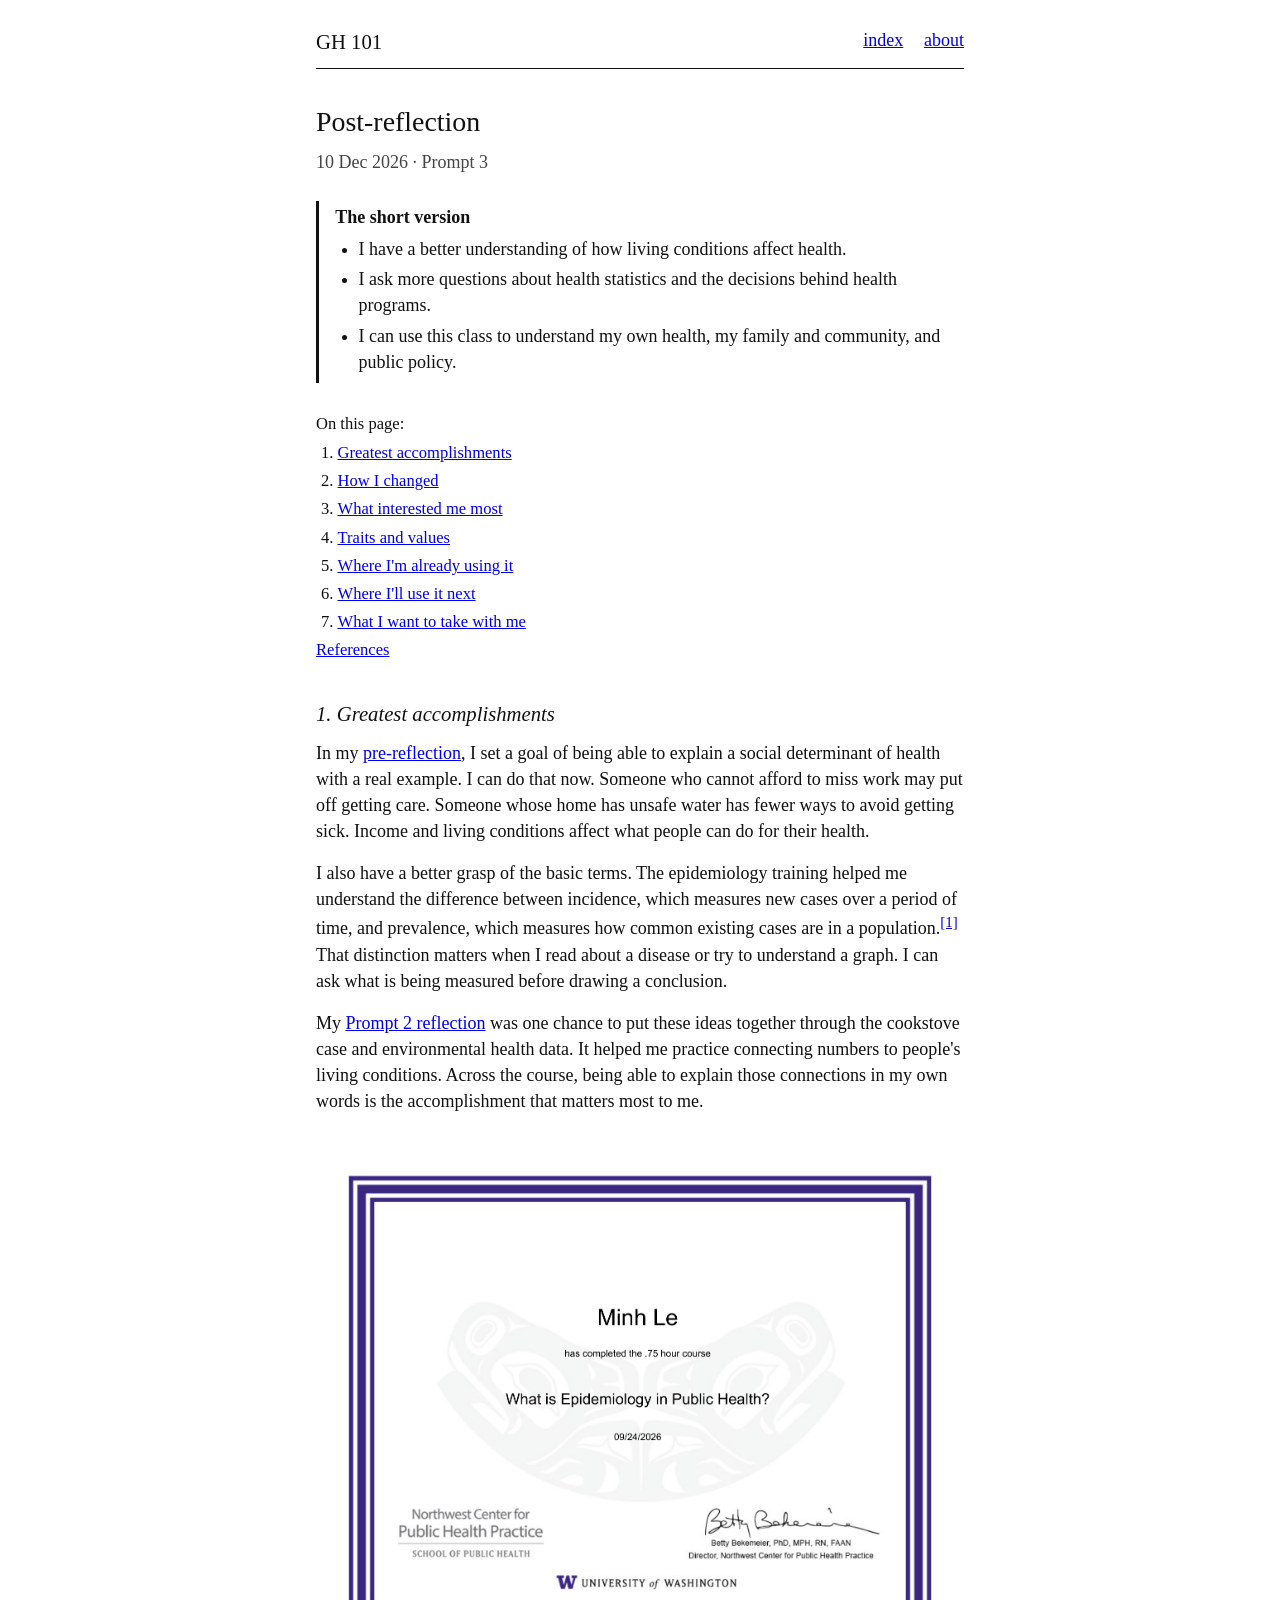
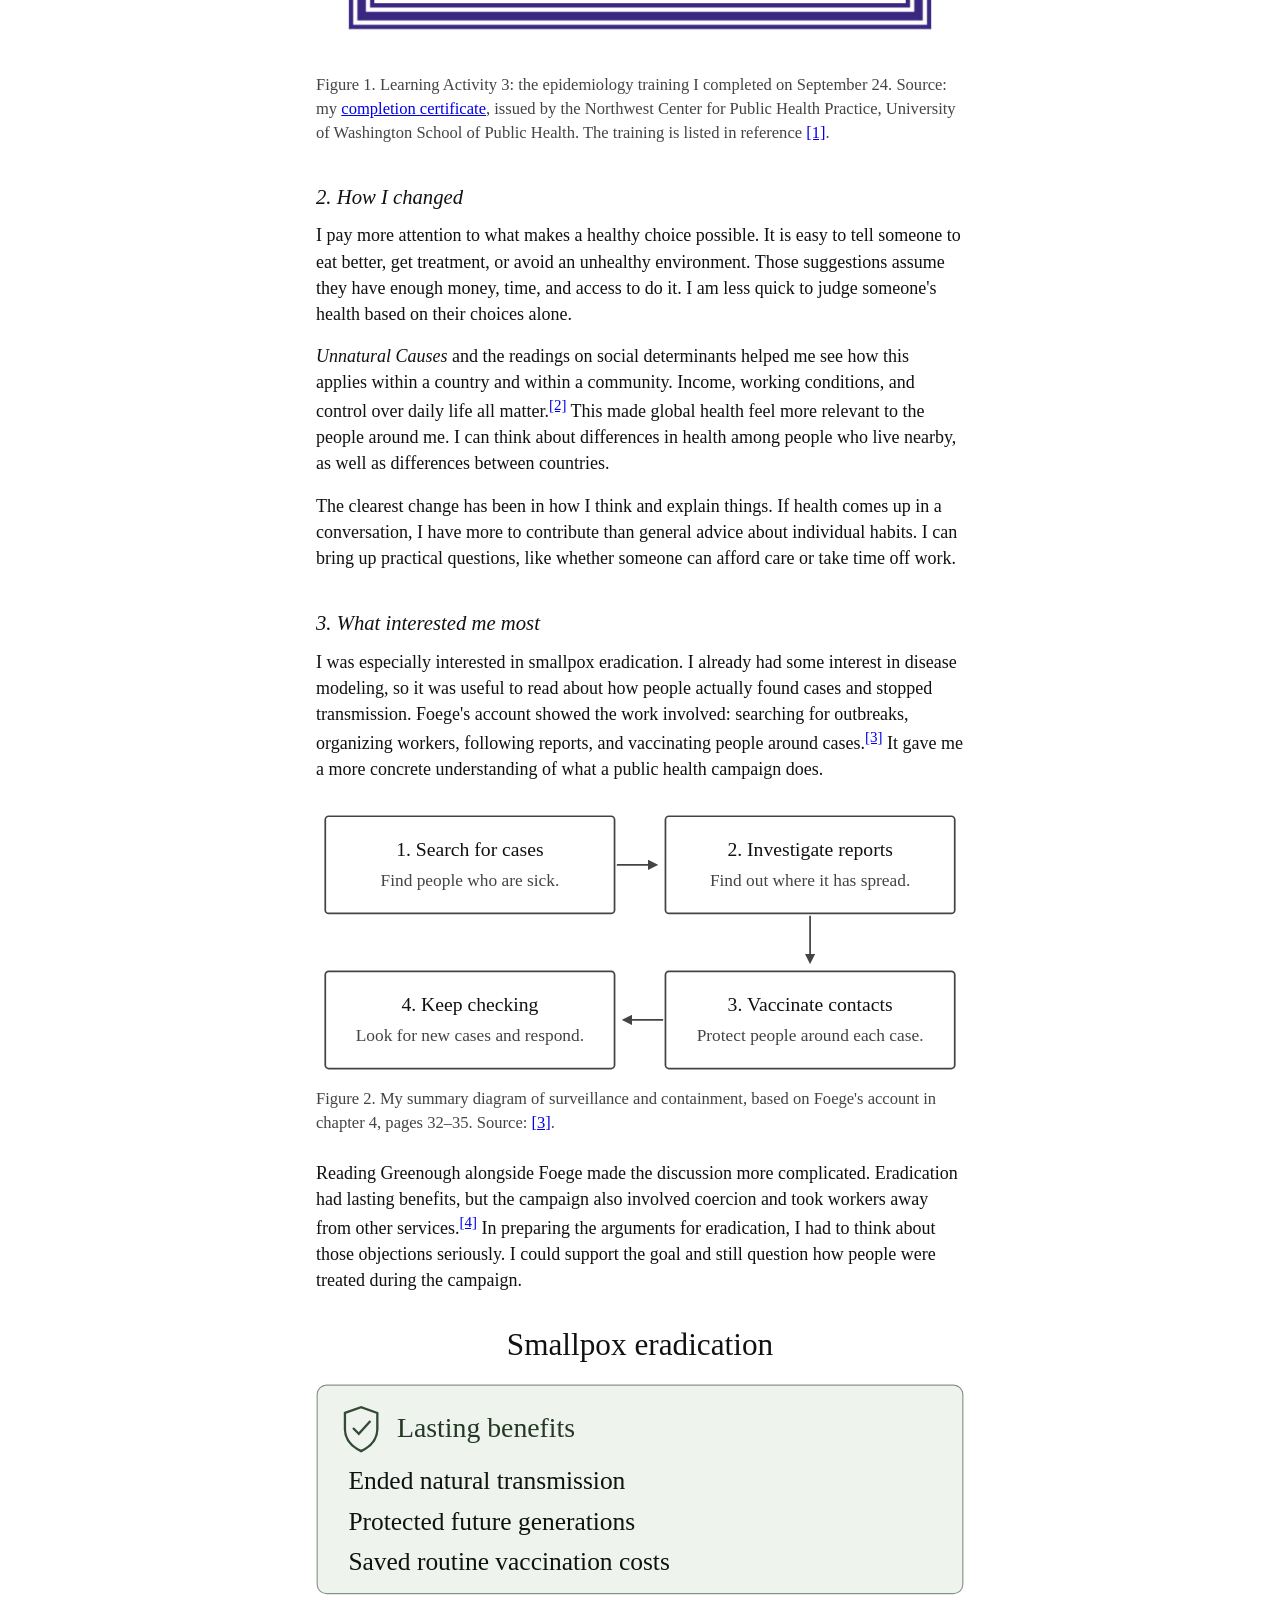
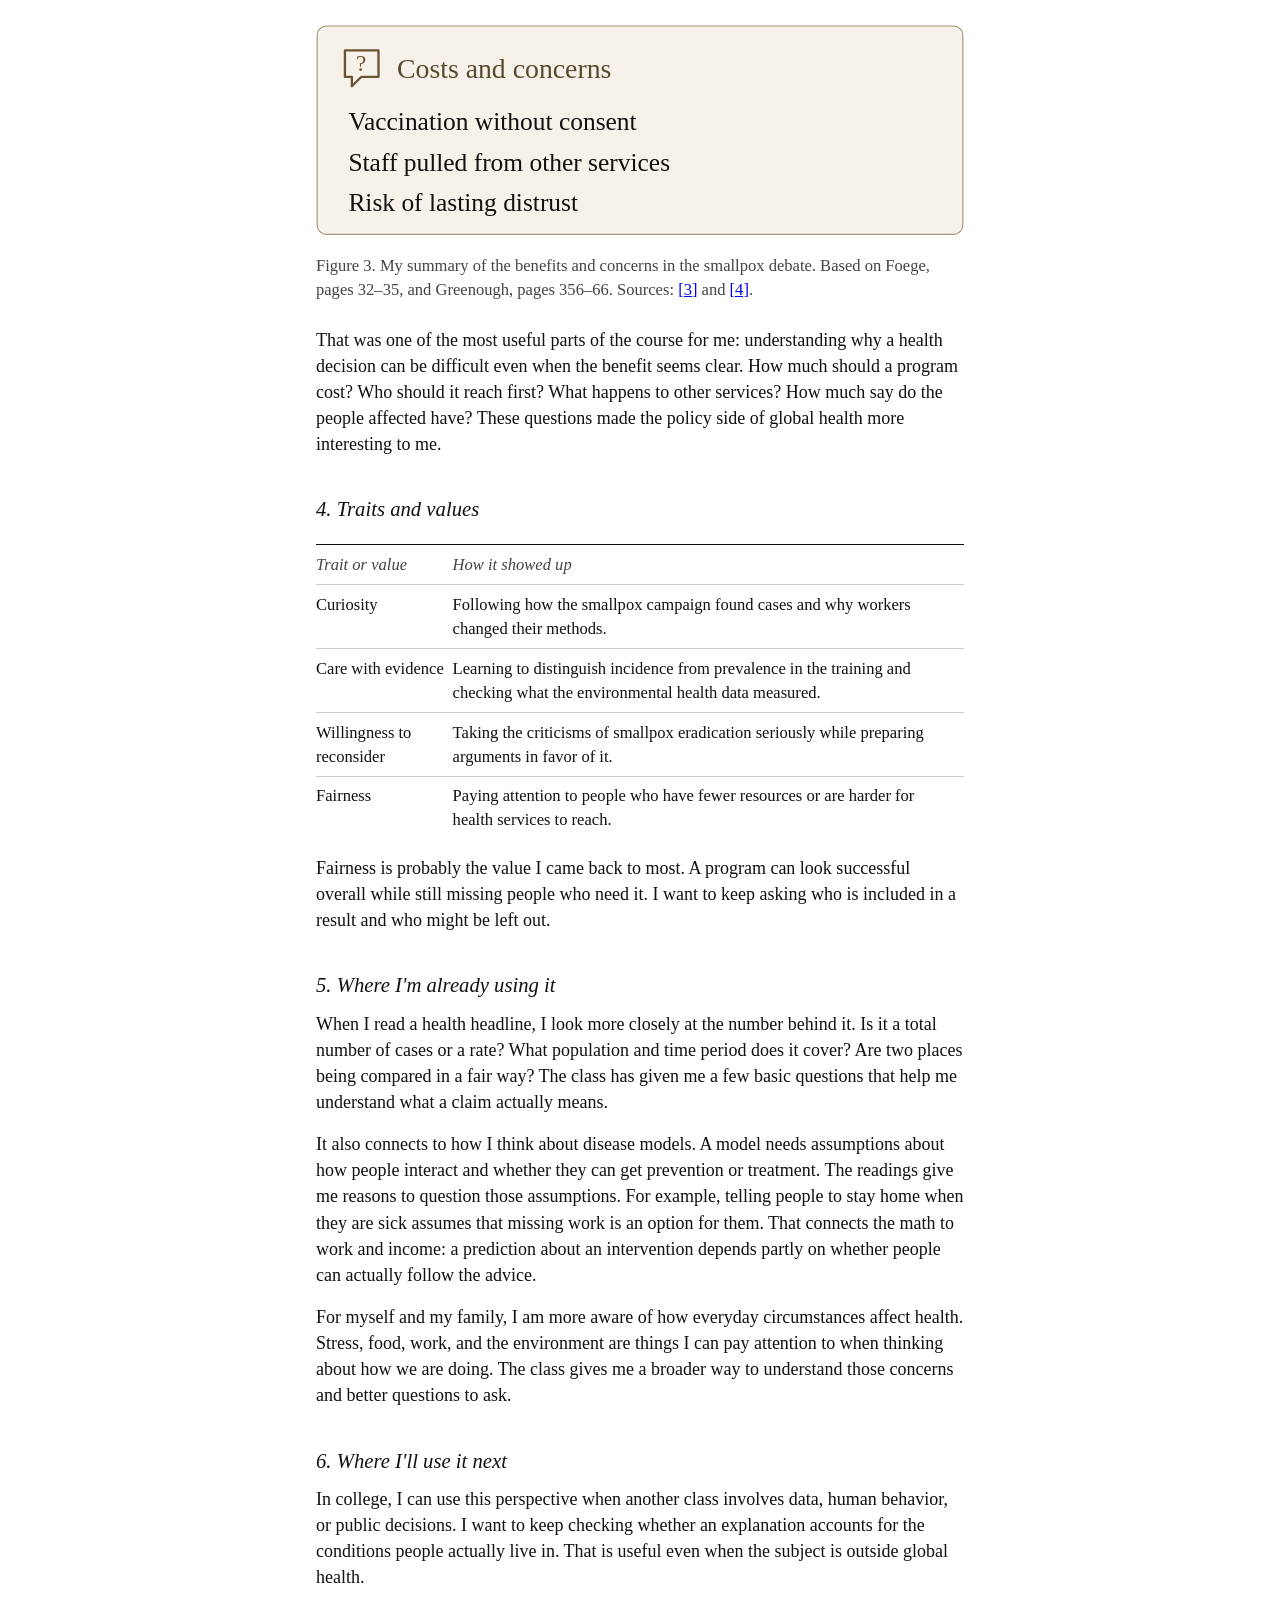
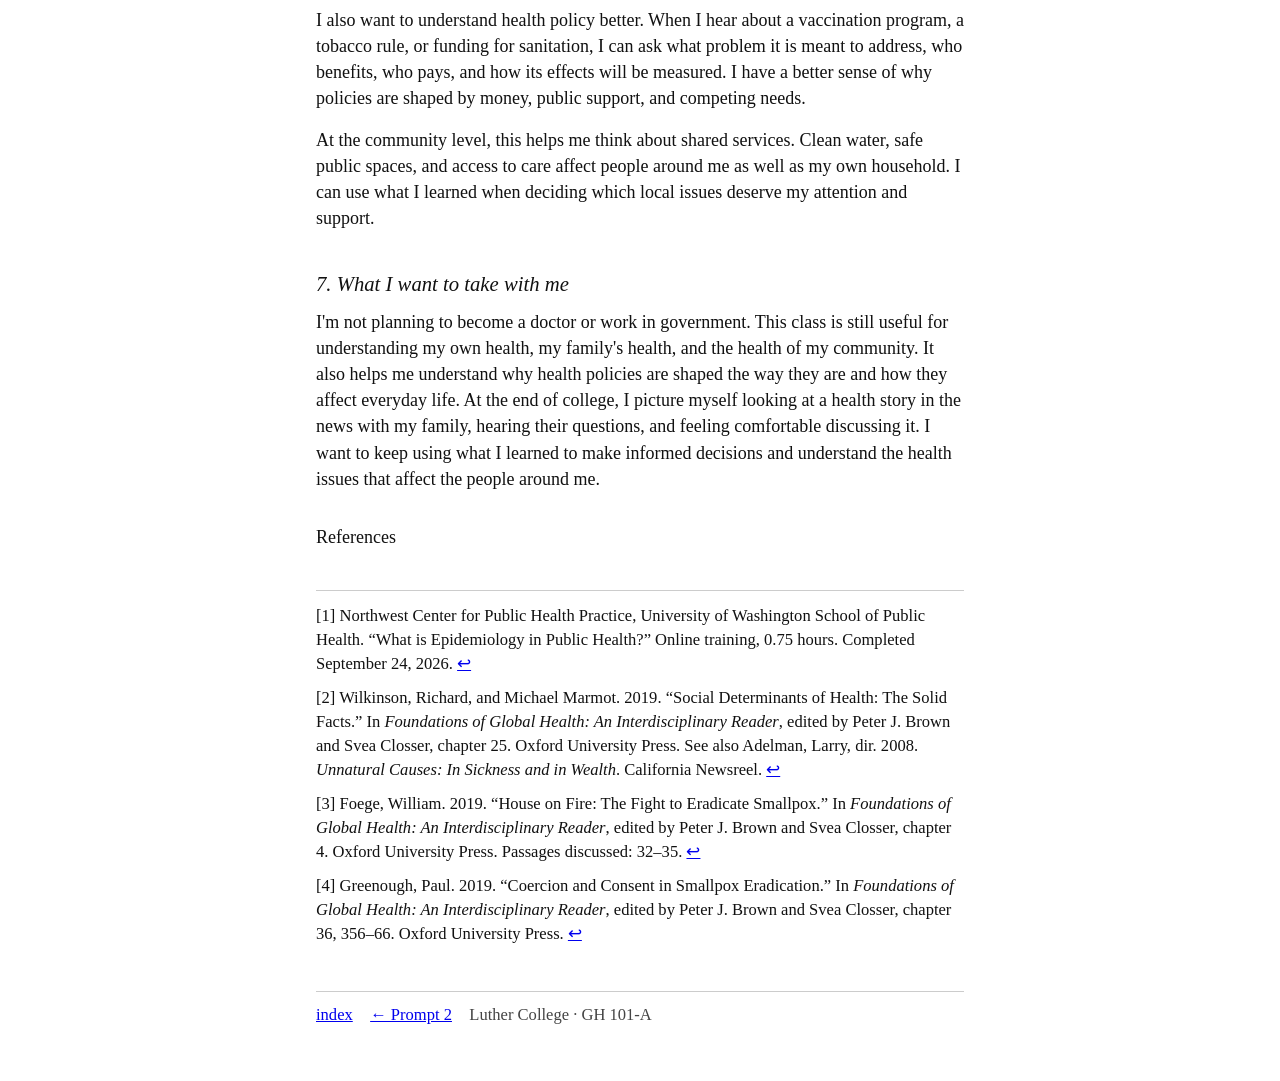
<file: prompt-3.html>
<!DOCTYPE html>
<html lang="en">
<head>
  <meta charset="utf-8">
  <meta name="viewport" content="width=device-width, initial-scale=1">
  <title>Post-reflection - GH 101</title>
  <link rel="stylesheet" href="css/style.css">
</head>
<body>
  <div class="wrap">
    <header class="site">
      <a class="title" href="index.html">GH 101</a>
      <nav>
        <a href="index.html">index</a>
        <a href="about.html">about</a>
      </nav>
    </header>

    <article>
      <h1>Post-reflection</h1>
      <p class="meta">
        <time datetime="2026-12-10">10 Dec 2026</time>
        · Prompt 3
      </p>

      <div class="tldr">
        <p><b>The short version</b></p>
        <ul>
          <li>I have a better understanding of how living conditions affect health.</li>
          <li>I ask more questions about health statistics and the decisions behind health programs.</li>
          <li>I can use this class to understand my own health, my family and community, and public policy.</li>
        </ul>
      </div>

      <nav class="toc">
        On this page:
        <ol>
          <li><a href="#accomplishments">Greatest accomplishments</a></li>
          <li><a href="#change">How I changed</a></li>
          <li><a href="#enthusiasm">What interested me most</a></li>
          <li><a href="#traits">Traits and values</a></li>
          <li><a href="#using">Where I'm already using it</a></li>
          <li><a href="#future">Where I'll use it next</a></li>
          <li><a href="#end">What I want to take with me</a></li>
        </ol>
        <a href="#references">References</a>
      </nav>

      <h2 id="accomplishments">1. Greatest accomplishments</h2>
      <p>In my <a href="prompt-1.html">pre-reflection</a>, I set a goal of being able to explain a social determinant of health with a real example. I can do that now. Someone who cannot afford to miss work may put off getting care. Someone whose home has unsafe water has fewer ways to avoid getting sick. Income and living conditions affect what people can do for their health.</p>
      <p>I also have a better grasp of the basic terms. The epidemiology training helped me understand the difference between incidence, which measures new cases over a period of time, and prevalence, which measures how common existing cases are in a population.<sup><a href="#fn1" id="r1">[1]</a></sup> That distinction matters when I read about a disease or try to understand a graph. I can ask what is being measured before drawing a conclusion.</p>
      <p>My <a href="prompt-2.html">Prompt 2 reflection</a> was one chance to put these ideas together through the cookstove case and environmental health data. It helped me practice connecting numbers to people's living conditions. Across the course, being able to explain those connections in my own words is the accomplishment that matters most to me.</p>

      <figure>
        <img src="images/epi-certificate.png" alt="Certificate awarded to Minh Le on 24 September 2026 for completing What is Epidemiology in Public Health, a 0.75-hour training from the Northwest Center for Public Health Practice, University of Washington School of Public Health." width="1565" height="1270">
        <figcaption>Figure 1. Learning Activity 3: the epidemiology training I completed on September 24. Source: my <a href="certificate.pdf">completion certificate</a>, issued by the Northwest Center for Public Health Practice, University of Washington School of Public Health. The training is listed in reference <a href="#fn1">[1]</a>.</figcaption>
      </figure>

      <h2 id="change">2. How I changed</h2>
      <p>I pay more attention to what makes a healthy choice possible. It is easy to tell someone to eat better, get treatment, or avoid an unhealthy environment. Those suggestions assume they have enough money, time, and access to do it. I am less quick to judge someone's health based on their choices alone.</p>
      <p><i>Unnatural Causes</i> and the readings on social determinants helped me see how this applies within a country and within a community. Income, working conditions, and control over daily life all matter.<sup><a href="#fn2" id="r2">[2]</a></sup> This made global health feel more relevant to the people around me. I can think about differences in health among people who live nearby, as well as differences between countries.</p>
      <p>The clearest change has been in how I think and explain things. If health comes up in a conversation, I have more to contribute than general advice about individual habits. I can bring up practical questions, like whether someone can afford care or take time off work.</p>

      <h2 id="enthusiasm">3. What interested me most</h2>
      <p>I was especially interested in smallpox eradication. I already had some interest in disease modeling, so it was useful to read about how people actually found cases and stopped transmission. Foege's account showed the work involved: searching for outbreaks, organizing workers, following reports, and vaccinating people around cases.<sup><a href="#fn3" id="r3">[3]</a></sup> It gave me a more concrete understanding of what a public health campaign does.</p>
      <figure>
        <svg viewBox="0 0 560 235" role="img" aria-labelledby="containment-title containment-desc">
          <title id="containment-title">How surveillance and containment worked</title>
          <desc id="containment-desc">A simplified sequence from the smallpox campaign: search for cases, investigate reports, vaccinate contacts, and keep checking for new cases.</desc>
          <defs>
            <marker id="containment-arrow" viewBox="0 0 10 10" refX="8" refY="5" markerWidth="6" markerHeight="6" orient="auto-start-reverse">
              <path d="M 0 0 L 10 5 L 0 10 z" fill="#444"/>
            </marker>
          </defs>
          <g fill="none" stroke="#444" stroke-width="1.5">
            <rect x="8" y="8" width="250" height="84" rx="3"/>
            <rect x="302" y="8" width="250" height="84" rx="3"/>
            <rect x="302" y="142" width="250" height="84" rx="3"/>
            <rect x="8" y="142" width="250" height="84" rx="3"/>
            <path d="M 260 50 H 294" marker-end="url(#containment-arrow)"/>
            <path d="M 427 94 V 134" marker-end="url(#containment-arrow)"/>
            <path d="M 300 184 H 266" marker-end="url(#containment-arrow)"/>
          </g>
          <g font-family="Georgia, serif" font-size="17" text-anchor="middle" fill="#111">
            <text x="133" y="42">1. Search for cases</text>
            <text x="427" y="42">2. Investigate reports</text>
            <text x="427" y="176">3. Vaccinate contacts</text>
            <text x="133" y="176">4. Keep checking</text>
          </g>
          <g font-family="Georgia, serif" font-size="15" text-anchor="middle" fill="#444">
            <text x="133" y="68">Find people who are sick.</text>
            <text x="427" y="68">Find out where it has spread.</text>
            <text x="427" y="202">Protect people around each case.</text>
            <text x="133" y="202">Look for new cases and respond.</text>
          </g>
        </svg>
        <figcaption>Figure 2. My summary diagram of surveillance and containment, based on Foege's account in chapter 4, pages 32–35. Source: <a href="#fn3">[3]</a>.</figcaption>
      </figure>
      <p>Reading Greenough alongside Foege made the discussion more complicated. Eradication had lasting benefits, but the campaign also involved coercion and took workers away from other services.<sup><a href="#fn4" id="r4">[4]</a></sup> In preparing the arguments for eradication, I had to think about those objections seriously. I could support the goal and still question how people were treated during the campaign.</p>
      <figure>
        <img src="images/smallpox-eradication.svg" alt="Smallpox eradication brought lasting benefits: ending natural transmission, protecting future generations, and saving routine vaccination costs. Concerns included vaccination without consent, staff pulled from other services, and the risk of lasting distrust." width="560" height="456">
        <figcaption>Figure 3. My summary of the benefits and concerns in the smallpox debate. Based on Foege, pages 32–35, and Greenough, pages 356–66. Sources: <a href="#fn3">[3]</a> and <a href="#fn4">[4]</a>.</figcaption>
      </figure>
      <p>That was one of the most useful parts of the course for me: understanding why a health decision can be difficult even when the benefit seems clear. How much should a program cost? Who should it reach first? What happens to other services? How much say do the people affected have? These questions made the policy side of global health more interesting to me.</p>

      <h2 id="traits">4. Traits and values</h2>
      <table class="data">
        <thead>
          <tr><th scope="col">Trait or value</th><th scope="col">How it showed up</th></tr>
        </thead>
        <tbody>
          <tr><td>Curiosity</td><td>Following how the smallpox campaign found cases and why workers changed their methods.</td></tr>
          <tr><td>Care with evidence</td><td>Learning to distinguish incidence from prevalence in the training and checking what the environmental health data measured.</td></tr>
          <tr><td>Willingness to reconsider</td><td>Taking the criticisms of smallpox eradication seriously while preparing arguments in favor of it.</td></tr>
          <tr><td>Fairness</td><td>Paying attention to people who have fewer resources or are harder for health services to reach.</td></tr>
        </tbody>
      </table>
      <p>Fairness is probably the value I came back to most. A program can look successful overall while still missing people who need it. I want to keep asking who is included in a result and who might be left out.</p>

      <h2 id="using">5. Where I'm already using it</h2>
      <p>When I read a health headline, I look more closely at the number behind it. Is it a total number of cases or a rate? What population and time period does it cover? Are two places being compared in a fair way? The class has given me a few basic questions that help me understand what a claim actually means.</p>
      <p>It also connects to how I think about disease models. A model needs assumptions about how people interact and whether they can get prevention or treatment. The readings give me reasons to question those assumptions. For example, telling people to stay home when they are sick assumes that missing work is an option for them. That connects the math to work and income: a prediction about an intervention depends partly on whether people can actually follow the advice.</p>
      <p>For myself and my family, I am more aware of how everyday circumstances affect health. Stress, food, work, and the environment are things I can pay attention to when thinking about how we are doing. The class gives me a broader way to understand those concerns and better questions to ask.</p>

      <h2 id="future">6. Where I'll use it next</h2>
      <p>In college, I can use this perspective when another class involves data, human behavior, or public decisions. I want to keep checking whether an explanation accounts for the conditions people actually live in. That is useful even when the subject is outside global health.</p>
      <p>I also want to understand health policy better. When I hear about a vaccination program, a tobacco rule, or funding for sanitation, I can ask what problem it is meant to address, who benefits, who pays, and how its effects will be measured. I have a better sense of why policies are shaped by money, public support, and competing needs.</p>
      <p>At the community level, this helps me think about shared services. Clean water, safe public spaces, and access to care affect people around me as well as my own household. I can use what I learned when deciding which local issues deserve my attention and support.</p>

      <h2 id="end">7. What I want to take with me</h2>
      <p>I'm not planning to become a doctor or work in government. This class is still useful for understanding my own health, my family's health, and the health of my community. It also helps me understand why health policies are shaped the way they are and how they affect everyday life. At the end of college, I picture myself looking at a health story in the news with my family, hearing their questions, and feeling comfortable discussing it. I want to keep using what I learned to make informed decisions and understand the health issues that affect the people around me.</p>
    </article>

    <h2 class="section" id="references">References</h2>
    <ol class="footnotes">
      <li id="fn1">[1] Northwest Center for Public Health Practice, University of Washington School of Public Health. “What is Epidemiology in Public Health?” Online training, 0.75 hours. Completed September 24, 2026. <a href="#r1" aria-label="Back to reference 1">↩</a></li>
      <li id="fn2">[2] Wilkinson, Richard, and Michael Marmot. 2019. “Social Determinants of Health: The Solid Facts.” In <i>Foundations of Global Health: An Interdisciplinary Reader</i>, edited by Peter J. Brown and Svea Closser, chapter 25. Oxford University Press. See also Adelman, Larry, dir. 2008. <i>Unnatural Causes: In Sickness and in Wealth</i>. California Newsreel. <a href="#r2" aria-label="Back to reference 2">↩</a></li>
      <li id="fn3">[3] Foege, William. 2019. “House on Fire: The Fight to Eradicate Smallpox.” In <i>Foundations of Global Health: An Interdisciplinary Reader</i>, edited by Peter J. Brown and Svea Closser, chapter 4. Oxford University Press. Passages discussed: 32–35. <a href="#r3" aria-label="Back to reference 3">↩</a></li>
      <li id="fn4">[4] Greenough, Paul. 2019. “Coercion and Consent in Smallpox Eradication.” In <i>Foundations of Global Health: An Interdisciplinary Reader</i>, edited by Peter J. Brown and Svea Closser, chapter 36, 356–66. Oxford University Press. <a href="#r4" aria-label="Back to reference 4">↩</a></li>
    </ol>

    <footer class="site">
      <a href="index.html">index</a>
      <a href="prompt-2.html">← Prompt 2</a>
      Luther College · GH 101-A
    </footer>
  </div>
</body>
</html>
</file>
<file: css/style.css>
/* A small stylesheet. Pages are ordinary HTML files. */

html {
  font-size: 18px;
}

body {
  margin: 0;
  color: #111;
  background: #fff;
  font-family: Georgia, "Times New Roman", Times, serif;
  line-height: 1.45;
}

.wrap {
  max-width: 36em;
  margin: 0 auto;
  padding: 1.5rem 1.1rem 3rem;
}

header.site {
  margin-bottom: 2rem;
  padding-bottom: 0.6rem;
  border-bottom: 1px solid #111;
}

header.site .title {
  color: inherit;
  font-size: 1.15rem;
  text-decoration: none;
}

header.site nav {
  float: right;
}

header.site nav a {
  margin-left: 0.9em;
}

header.site::after {
  content: "";
  display: table;
  clear: both;
}

h1 {
  font-size: 1.55rem;
  font-weight: normal;
  line-height: 1.25;
  margin: 0 0 0.35em;
}

h2 {
  font-size: 1.15rem;
  font-weight: normal;
  font-style: italic;
  margin: 1.8em 0 0.5em;
}

h3 {
  font-size: 1rem;
  font-weight: bold;
  margin: 1.4em 0 0.4em;
}

p, ul, ol {
  margin: 0 0 0.9em;
}

ul, ol {
  padding-left: 1.3em;
}

li {
  margin-bottom: 0.25em;
}

a {
  color: #00e;
}

a:visited {
  color: #551a8b;
}

.meta {
  color: #444;
  margin-bottom: 1.4em;
}

.lede {
  margin-bottom: 1.6em;
}

.section {
  font-size: 1rem;
  font-style: normal;
  margin: 1.8em 0 0.7em;
}

.post-list {
  list-style: none;
  padding: 0;
}

.post-list li {
  margin: 0 0 1.1em;
}

.post-list time {
  display: block;
  color: #444;
  font-size: 0.92rem;
}

.diagram {
  text-align: center;
  margin: 1.2em 0;
  padding: 0.2em 0;
}

figure {
  margin: 1.4em 0;
}

figcaption {
  color: #444;
  font-size: 0.92rem;
  margin-top: 0.45em;
}

svg {
  display: block;
  max-width: 100%;
  height: auto;
}

dl.qa {
  margin: 0 0 0.9em;
}

dl.qa dt {
  font-weight: bold;
  margin: 0.9em 0 0.2em;
}

dl.qa dd {
  margin: 0 0 0 0;
}

.split {
  overflow: hidden;
  margin: 0 0 0.9em;
}

.split .col {
  width: 48%;
  float: left;
}

.split .col + .col {
  float: right;
}

.split h3 {
  margin-top: 0;
}

.split::after {
  content: "";
  display: table;
  clear: both;
}

table.goals {
  width: 100%;
  border-collapse: collapse;
  font-size: 0.92rem;
  margin: 0 0 0.9em;
}

table.goals th,
table.goals td {
  border-top: 1px solid #ccc;
  padding: 0.45em 0.4em 0.45em 0;
  text-align: left;
  vertical-align: top;
}

table.goals th {
  font-weight: normal;
  font-style: italic;
  color: #444;
}

.goal {
  margin: 0 0 1.3em;
}

.goal h3 {
  margin-bottom: 0.15em;
}

.goal .when {
  color: #444;
  font-size: 0.92rem;
  margin: 0 0 0.55em;
}

.muted {
  color: #444;
}

footer.site {
  margin-top: 2.5rem;
  padding-top: 0.6rem;
  border-top: 1px solid #ccc;
  color: #444;
  font-size: 0.92rem;
}

footer.site a {
  margin-right: 0.8em;
}

.footnotes {
  list-style: none;
  margin-top: 2.4em;
  padding: 0.8em 0 0;
  border-top: 1px solid #ccc;
  font-size: 0.92rem;
}

.footnotes li {
  margin-bottom: 0.6em;
}

.tldr {
  border-left: 3px solid #111;
  padding: 0.2em 0 0.2em 0.9em;
  margin: 0 0 1.6em;
}

.tldr p {
  margin-bottom: 0.3em;
}

.tldr ul {
  margin-bottom: 0;
}

.toc {
  font-size: 0.92rem;
  margin: 0 0 1.8em;
}

.toc ol {
  margin: 0.3em 0 0;
}

.stats {
  display: flex;
  gap: 0.8em;
  margin: 1.2em 0;
}

.stats .stat {
  flex: 1;
  border-top: 1px solid #111;
  padding-top: 0.4em;
}

.stats .num {
  display: block;
  font-size: 1.5rem;
  line-height: 1.2;
}

.stats .label {
  display: block;
  color: #444;
  font-size: 0.85rem;
  line-height: 1.3;
}

blockquote {
  margin: 1.3em 0;
  padding: 0 0 0 0.9em;
  border-left: 3px solid #ccc;
  font-style: italic;
}

blockquote p {
  margin-bottom: 0.3em;
}

blockquote footer {
  font-style: normal;
  color: #444;
  font-size: 0.92rem;
}

figure img {
  display: block;
  width: 100%;
  height: auto;
}

.photo-pair {
  display: flex;
  gap: 0.8em;
  margin: 1.4em 0;
}

.photo-pair figure {
  flex: 1;
  margin: 0;
}

.photo-pair img {
  aspect-ratio: 1 / 1;
  object-fit: cover;
}

table.data {
  width: 100%;
  border-collapse: collapse;
  font-size: 0.92rem;
  margin: 1.2em 0 0.9em;
}

table.data th,
table.data td {
  border-top: 1px solid #ccc;
  padding: 0.45em 0.5em 0.45em 0;
  text-align: left;
  vertical-align: top;
}

table.data thead th {
  border-top: 1px solid #111;
  font-weight: normal;
  font-style: italic;
  color: #444;
}

.step {
  margin: 1.4em 0 0.4em;
}

@media (max-width: 40em) {
  .stats,
  .photo-pair {
    flex-direction: column;
  }

  .split .col {
    width: auto;
    float: none;
  }

  .split .col + .col {
    margin-top: 1em;
  }
}

@media print {
  header.site nav,
  footer.site {
    display: none;
  }

  a[href]::after {
    content: none !important;
  }
}
</file>
